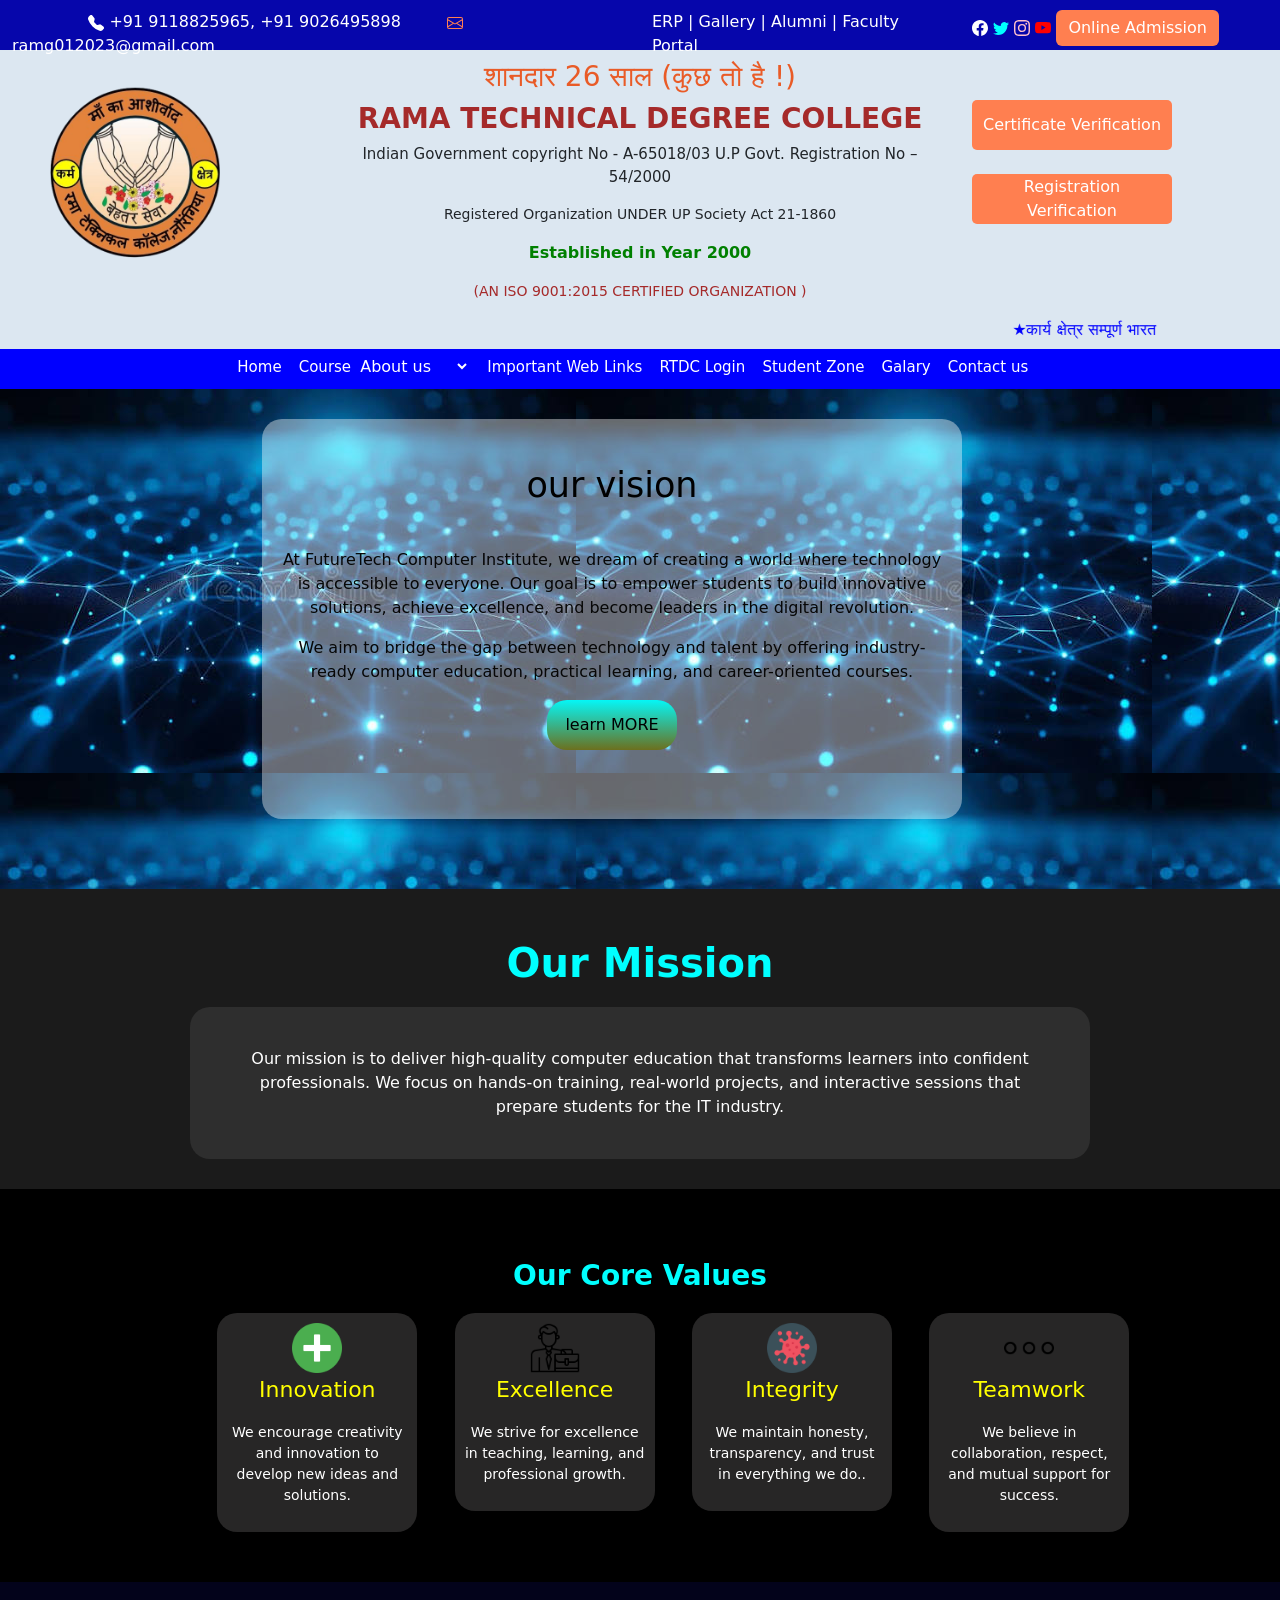
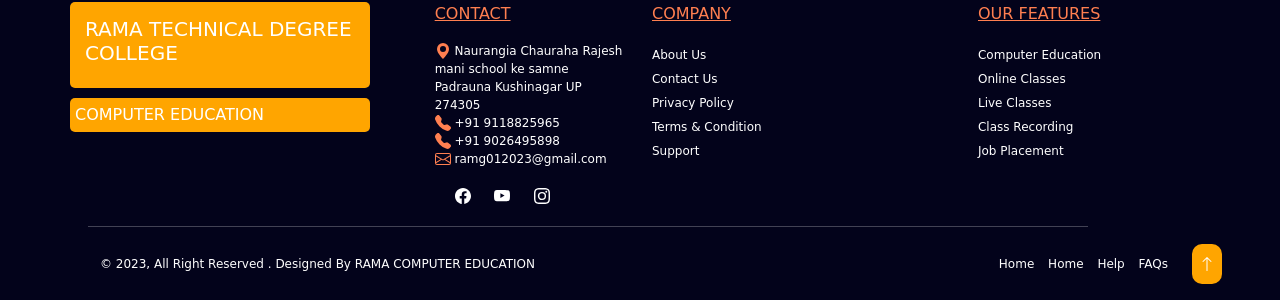
<file: about.html>
<!doctype html>
<html lang="en">
  <head>
    <!-- Required meta tags -->
    <meta charset="utf-8">
    <meta name="viewport" content="width=device-width, initial-scale=1">

    <!-- Bootstrap CSS -->
    <link href="https://cdn.jsdelivr.net/npm/bootstrap@5.0.2/dist/css/bootstrap.min.css" rel="stylesheet" integrity="sha384-EVSTQN3/azprG1Anm3QDgpJLIm9Nao0Yz1ztcQTwFspd3yD65VohhpuuCOmLASjC" crossorigin="anonymous">
    
    <title>Rama Computer</title>
    <link rel="stylesheet" href="style.css">
  </head>
  <body>
  

    <!-- Optional JavaScript; choose one of the two! -->

    <!-- Option 1: Bootstrap Bundle with Popper -->
    <script src="https://cdn.jsdelivr.net/npm/bootstrap@5.0.2/dist/js/bootstrap.bundle.min.js" integrity="sha384-MrcW6ZMFYlzcLA8Nl+NtUVF0sA7MsXsP1UyJoMp4YLEuNSfAP+JcXn/tWtIaxVXM" crossorigin="anonymous"></script>

    <!-- Option 2: Separate Popper and Bootstrap JS -->
    <!--
    <script src="https://cdn.jsdelivr.net/npm/@popperjs/core@2.9.2/dist/umd/popper.min.js" integrity="sha384-IQsoLXl5PILFhosVNubq5LC7Qb9DXgDA9i+tQ8Zj3iwWAwPtgFTxbJ8NT4GN1R8p" crossorigin="anonymous"></script>
    <script src="https://cdn.jsdelivr.net/npm/bootstrap@5.0.2/dist/js/bootstrap.min.js" integrity="sha384-cVKIPhGWiC2Al4u+LWgxfKTRIcfu0JTxR+EQDz/bgldoEyl4H0zUF0QKbrJ0EcQF" crossorigin="anonymous"></script>
    -->

<div class="container-fluid">
    <div class="row" id="firstrow">
<div class="col-6">
     &nbsp; &nbsp; &nbsp; &nbsp; &nbsp; &nbsp; &nbsp; &nbsp;<svg xmlns="http://www.w3.org/2000/svg" width="16" height="16" fill="currentColor" class="bi bi-telephone-fill" viewBox="0 0 16 16">
  <path fill-rule="evenodd" d="M1.885.511a1.745 1.745 0 0 1 2.61.163L6.29 2.98c.329.423.445.974.315 1.494l-.547 2.19a.68.68 0 0 0 .178.643l2.457 2.457a.68.68 0 0 0 .644.178l2.189-.547a1.75 1.75 0 0 1 1.494.315l2.306 1.794c.829.645.905 1.87.163 2.611l-1.034 1.034c-.74.74-1.846 1.065-2.877.702a18.6 18.6 0 0 1-7.01-4.42 18.6 18.6 0 0 1-4.42-7.009c-.362-1.03-.037-2.137.703-2.877z"/>
</svg> +91 9118825965, +91 9026495898  &nbsp; &nbsp; &nbsp; &nbsp;
 <svg xmlns="http://www.w3.org/2000/svg" style="color: coral;" width="16" height="16" fill="currentColor" class="bi bi-envelope" viewBox="0 0 16 16">
  <path d="M0 4a2 2 0 0 1 2-2h12a2 2 0 0 1 2 2v8a2 2 0 0 1-2 2H2a2 2 0 0 1-2-2zm2-1a1 1 0 0 0-1 1v.217l7 4.2 7-4.2V4a1 1 0 0 0-1-1zm13 2.383-4.708 2.825L15 11.105zm-.034 6.876-5.64-3.471L8 9.583l-1.326-.795-5.64 3.47A1 1 0 0 0 2 13h12a1 1 0 0 0 .966-.741M1 11.105l4.708-2.897L1 5.383z"/>
</svg> ramg012023@gmail.com
</div>
<div class="col-3" id="col4">
    <a href="" id="col4">ERP |</a>
    <a href="" id="col4"> Gallery  |</a>
    <a href="" id="col4">Alumni  |</a>
    <a href="" id="col4"> Faculty Portal</a>
</div>
<div class="col-3">
     <a href=""><svg xmlns="http://www.w3.org/2000/svg" style="color: white;" width="16" height="16" fill="currentColor" class="bi bi-facebook" viewBox="0 0 16 16">
  <path d="M16 8.049c0-4.446-3.582-8.05-8-8.05C3.58 0-.002 3.603-.002 8.05c0 4.017 2.926 7.347 6.75 7.951v-5.625h-2.03V8.05H6.75V6.275c0-2.017 1.195-3.131 3.022-3.131.876 0 1.791.157 1.791.157v1.98h-1.009c-.993 0-1.303.621-1.303 1.258v1.51h2.218l-.354 2.326H9.25V16c3.824-.604 6.75-3.934 6.75-7.951"/>
</svg></a> 
     <a href=""><svg xmlns="http://www.w3.org/2000/svg" style="color: aqua;" width="16" height="16" fill="currentColor" class="bi bi-twitter" viewBox="0 0 16 16">
  <path d="M5.026 15c6.038 0 9.341-5.003 9.341-9.334q.002-.211-.006-.422A6.7 6.7 0 0 0 16 3.542a6.7 6.7 0 0 1-1.889.518 3.3 3.3 0 0 0 1.447-1.817 6.5 6.5 0 0 1-2.087.793A3.286 3.286 0 0 0 7.875 6.03a9.32 9.32 0 0 1-6.767-3.429 3.29 3.29 0 0 0 1.018 4.382A3.3 3.3 0 0 1 .64 6.575v.045a3.29 3.29 0 0 0 2.632 3.218 3.2 3.2 0 0 1-.865.115 3 3 0 0 1-.614-.057 3.28 3.28 0 0 0 3.067 2.277A6.6 6.6 0 0 1 .78 13.58a6 6 0 0 1-.78-.045A9.34 9.34 0 0 0 5.026 15"/>
</svg></a> 
     <a href=""><svg xmlns="http://www.w3.org/2000/svg" style="color: pink;" width="16" height="16" fill="currentColor" class="bi bi-instagram" viewBox="0 0 16 16">
  <path d="M8 0C5.829 0 5.556.01 4.703.048 3.85.088 3.269.222 2.76.42a3.9 3.9 0 0 0-1.417.923A3.9 3.9 0 0 0 .42 2.76C.222 3.268.087 3.85.048 4.7.01 5.555 0 5.827 0 8.001c0 2.172.01 2.444.048 3.297.04.852.174 1.433.372 1.942.205.526.478.972.923 1.417.444.445.89.719 1.416.923.51.198 1.09.333 1.942.372C5.555 15.99 5.827 16 8 16s2.444-.01 3.298-.048c.851-.04 1.434-.174 1.943-.372a3.9 3.9 0 0 0 1.416-.923c.445-.445.718-.891.923-1.417.197-.509.332-1.09.372-1.942C15.99 10.445 16 10.173 16 8s-.01-2.445-.048-3.299c-.04-.851-.175-1.433-.372-1.941a3.9 3.9 0 0 0-.923-1.417A3.9 3.9 0 0 0 13.24.42c-.51-.198-1.092-.333-1.943-.372C10.443.01 10.172 0 7.998 0zm-.717 1.442h.718c2.136 0 2.389.007 3.232.046.78.035 1.204.166 1.486.275.373.145.64.319.92.599s.453.546.598.92c.11.281.24.705.275 1.485.039.843.047 1.096.047 3.231s-.008 2.389-.047 3.232c-.035.78-.166 1.203-.275 1.485a2.5 2.5 0 0 1-.599.919c-.28.28-.546.453-.92.598-.28.11-.704.24-1.485.276-.843.038-1.096.047-3.232.047s-2.39-.009-3.233-.047c-.78-.036-1.203-.166-1.485-.276a2.5 2.5 0 0 1-.92-.598 2.5 2.5 0 0 1-.6-.92c-.109-.281-.24-.705-.275-1.485-.038-.843-.046-1.096-.046-3.233s.008-2.388.046-3.231c.036-.78.166-1.204.276-1.486.145-.373.319-.64.599-.92s.546-.453.92-.598c.282-.11.705-.24 1.485-.276.738-.034 1.024-.044 2.515-.045zm4.988 1.328a.96.96 0 1 0 0 1.92.96.96 0 0 0 0-1.92m-4.27 1.122a4.109 4.109 0 1 0 0 8.217 4.109 4.109 0 0 0 0-8.217m0 1.441a2.667 2.667 0 1 1 0 5.334 2.667 2.667 0 0 1 0-5.334"/>
</svg></a> 
     <a href=""><svg xmlns="http://www.w3.org/2000/svg" style="color: red;" width="16" height="16" fill="currentColor" class="bi bi-youtube" viewBox="0 0 16 16">
  <path d="M8.051 1.999h.089c.822.003 4.987.033 6.11.335a2.01 2.01 0 0 1 1.415 1.42c.101.38.172.883.22 1.402l.01.104.022.26.008.104c.065.914.073 1.77.074 1.957v.075c-.001.194-.01 1.108-.082 2.06l-.008.105-.009.104c-.05.572-.124 1.14-.235 1.558a2.01 2.01 0 0 1-1.415 1.42c-1.16.312-5.569.334-6.18.335h-.142c-.309 0-1.587-.006-2.927-.052l-.17-.006-.087-.004-.171-.007-.171-.007c-1.11-.049-2.167-.128-2.654-.26a2.01 2.01 0 0 1-1.415-1.419c-.111-.417-.185-.986-.235-1.558L.09 9.82l-.008-.104A31 31 0 0 1 0 7.68v-.123c.002-.215.01-.958.064-1.778l.007-.103.003-.052.008-.104.022-.26.01-.104c.048-.519.119-1.023.22-1.402a2.01 2.01 0 0 1 1.415-1.42c.487-.13 1.544-.21 2.654-.26l.17-.007.172-.006.086-.003.171-.007A100 100 0 0 1 7.858 2zM6.4 5.209v4.818l4.157-2.408z"/>
</svg></a> 
<button class="btn">
    Online Admission
</button>
</div>
    </div>


<div class="row">
  <div class="col-3">
    <img src="img/RTDC_LOGO.png" alt="RTDC_LOGO" id="img">
  </div>
  <div class="col-6" align="center">
    <h3 style="color: rgb(233, 91, 39); margin-top: 10px;">शानदार 26 साल (कुछ तो है !)</h3>
    <h3 style="color: brown; font-weight: bold;">RAMA TECHNICAL DEGREE COLLEGE</h3>
    <p style="font-size: 15px;">
      Indian Government copyright No - A-65018/03 U.P Govt. Registration No – 54/2000
    </p>
    <p style="font-size: 14px;">
      Registered Organization UNDER UP Society Act 21-1860
    </p>
    <p style="color: green; font-weight: bold;">
      Established in Year 2000
    </p>
    <p style="font-size: 14px; color: brown;">
      (AN ISO 9001:2015 CERTIFIED ORGANIZATION )
    </p>

  </div>
  <div class="col-3" style="margin-top: 50px;">
    <a href="">
      <button id="bt">Certificate Verification</button>
    </a>
    <br>
    <br>
    <a href="">
      <button id="bt">Registration Verification</button>
    </a>
  </div>
</div>
<div class="row">
  <div class="col-1"></div>
  <div class="col-10" style="color: blue;">
    <marquee behavior="" direction="">
      ★कार्य क्षेत्र सम्पूर्ण भारत । ★ शाखाये खोलने हेतु ऑफिस से सम्पर्क करे । ★ शाखाओ के सभी छात्र अपना रजिस्ट्रेशन ऑनलाइन चेक करे ।
    </marquee>
  </div>
  <div class="col-1"></div>
</div>


<div class="row" id="four">
  <div class="col-2"></div>
  <div class="col-8" style="margin-top: 6px;">
<a href="" id="as">Home</a>
<a href="" id="as">Course</a>
<select name="" id="st">
  <option value=""><a href="" id="as">About us</a></option>
  <option value="">Our Vission</option>
  <option value="">Our Mission</option>
  <option value="">Team</option>
</select>
<a href="" id="as">Important Web Links</a>
<a href="" id="as">RTDC Login</a>
<a href="" id="as">Student Zone</a>
<a href="" id="as">Galary</a>
<a href="" id="as">Contact us</a>
  </div>
  <div class="col-2"></div>

</div>
<div class="row">
    <div class="col" style="background-image: url(img/img\ 8.jfif); height: 500px ; text-align: center;">
      <div class="vision">
        <p style="padding: 20px; font-size: 35px; color: rgb(0, 0, 0);">
          our vision
        </p>
        <p>
  At FutureTech Computer Institute, we dream of creating a world where technology is accessible to everyone. Our goal is to empower students to build innovative solutions, achieve excellence, and become leaders in the digital revolution.
</p>
<p>
  We aim to bridge the gap between technology and talent by offering industry-ready computer education, practical learning, and career-oriented courses.
</p>
<button class="learn">
  learn MORE
</button>
      </div>

    </div>
</div>

  



  </div>
  <div class="col-2"></div>
</div>
<div class="row" style="background-color: rgb(27, 27, 27);">
  <div class="col" align="center">
    <h1 style="font-weight: bold;color: aqua; margin-top: 50px; margin-bottom: 20px;">Our Mission</h1>
    <div class="mission">
      Our mission is to deliver high-quality computer education that transforms learners into confident professionals. We focus on hands-on training, real-world projects, and interactive sessions that prepare students for the IT industry.
    </div>

  </div>

</div>
<div class="row" style="background-color: black;">
  <div class="col" align="center">
    <h3 style="font-weight: bold; color: aqua; margin-top: 70px; margin-bottom: 20px;">Our Core Values</h3>

  </div>

</div>
<div class="row" style="background-color: black;">
  <div class="col-2"></div>
  <div class="col-2" align="center">
  <div class="in">
    <img src="img/plant.png" width="50px" alt="">
    <p style="color: yellow; font-size: 22px;">
      Innovation
    </p>
    <p>
      We encourage creativity and innovation to develop new ideas and solutions.
    </p>
  </div>
  </div>
    <div class="col-2" align="center"style="margin-left: 20px;">
  <div class="in">
    <img src="img/plan.png" width="50px" alt="">
    <p style="color: yellow; font-size: 22px;">
      Excellence
    </p>
    <p>
    We strive for excellence in teaching, learning, and professional growth.
    </p>
  </div>
  </div>
  <div class="col-2" align="center" style="margin-left: 20px;">
    <div class="in">
    <img src="img/lal.png" width="50px" alt="">
    <p style="color: yellow; font-size: 22px;">
Integrity
    </p>
    <p>
     We maintain honesty, transparency, and trust in everything we do..
    </p>
  </div>
  </div>
  
  <div class="col-2" align="center"style="margin-left: 20px;">
    <div class="in">
    <img src="img/mal.png" width="50px" alt="">
    <p style="color: yellow; font-size: 22px;">
      Teamwork

    </p>
    <p>
    We believe in collaboration, respect, and mutual support for success.
    </p>
  </div>
  </div>
  <div class="col-2"></div>
 

</div>


<!--Footer-->
<footer>
  <div class="row" style="background-color: rgb(3, 3, 27);">
    <div class="col-4">
      <div class="h3">
        <h3 style="font-size: 20px;">RAMA TECHNICAL DEGREE COLLEGE</h3>
      </div>
      <div class="ed" style="margin-top: -10px;">
        COMPUTER EDUCATION
      </div>
    </div>
    <div class="col-2">
      <p style="color: coral; margin-top: 20px; text-decoration: underline;">
        CONTACT
      </p>
      <p style="font-size: 12px; color: white;">
        <svg xmlns="http://www.w3.org/2000/svg" style="color: coral;" width="16" height="16" fill="currentColor" class="bi bi-geo-alt-fill" viewBox="0 0 16 16">
  <path d="M8 16s6-5.686 6-10A6 6 0 0 0 2 6c0 4.314 6 10 6 10m0-7a3 3 0 1 1 0-6 3 3 0 0 1 0 6"/>
</svg>
        Naurangia Chauraha Rajesh mani school ke samne
      
     <br>
        Padrauna Kushinagar UP 274305
        <br>
        <svg xmlns="http://www.w3.org/2000/svg" width="16" style="color: coral;" height="16" fill="currentColor" class="bi bi-telephone-fill" viewBox="0 0 16 16">
  <path fill-rule="evenodd" d="M1.885.511a1.745 1.745 0 0 1 2.61.163L6.29 2.98c.329.423.445.974.315 1.494l-.547 2.19a.68.68 0 0 0 .178.643l2.457 2.457a.68.68 0 0 0 .644.178l2.189-.547a1.75 1.75 0 0 1 1.494.315l2.306 1.794c.829.645.905 1.87.163 2.611l-1.034 1.034c-.74.74-1.846 1.065-2.877.702a18.6 18.6 0 0 1-7.01-4.42 18.6 18.6 0 0 1-4.42-7.009c-.362-1.03-.037-2.137.703-2.877z"/>
</svg>
        +91 9118825965
        <br>
        <svg xmlns="http://www.w3.org/2000/svg" width="16" style="color: coral;"  height="16" fill="currentColor" class="bi bi-telephone-fill" viewBox="0 0 16 16">
  <path fill-rule="evenodd" d="M1.885.511a1.745 1.745 0 0 1 2.61.163L6.29 2.98c.329.423.445.974.315 1.494l-.547 2.19a.68.68 0 0 0 .178.643l2.457 2.457a.68.68 0 0 0 .644.178l2.189-.547a1.75 1.75 0 0 1 1.494.315l2.306 1.794c.829.645.905 1.87.163 2.611l-1.034 1.034c-.74.74-1.846 1.065-2.877.702a18.6 18.6 0 0 1-7.01-4.42 18.6 18.6 0 0 1-4.42-7.009c-.362-1.03-.037-2.137.703-2.877z"/>
</svg>
        +91 9026495898
        <br>
        <svg xmlns="http://www.w3.org/2000/svg" width="16" style="color: coral;" height="16" fill="currentColor" class="bi bi-envelope" viewBox="0 0 16 16">
  <path d="M0 4a2 2 0 0 1 2-2h12a2 2 0 0 1 2 2v8a2 2 0 0 1-2 2H2a2 2 0 0 1-2-2zm2-1a1 1 0 0 0-1 1v.217l7 4.2 7-4.2V4a1 1 0 0 0-1-1zm13 2.383-4.708 2.825L15 11.105zm-.034 6.876-5.64-3.471L8 9.583l-1.326-.795-5.64 3.47A1 1 0 0 0 2 13h12a1 1 0 0 0 .966-.741M1 11.105l4.708-2.897L1 5.383z"/>
</svg>
        ramg012023@gmail.com
     <br>
      <a href=""><svg xmlns="http://www.w3.org/2000/svg" width="16" height="16" fill="currentColor" id="ic" class="bi bi-facebook" viewBox="0 0 16 16">
  <path d="M16 8.049c0-4.446-3.582-8.05-8-8.05C3.58 0-.002 3.603-.002 8.05c0 4.017 2.926 7.347 6.75 7.951v-5.625h-2.03V8.05H6.75V6.275c0-2.017 1.195-3.131 3.022-3.131.876 0 1.791.157 1.791.157v1.98h-1.009c-.993 0-1.303.621-1.303 1.258v1.51h2.218l-.354 2.326H9.25V16c3.824-.604 6.75-3.934 6.75-7.951"/>
</svg></a>
      <a href=""><svg xmlns="http://www.w3.org/2000/svg" width="16" id="ic" height="16" fill="currentColor" class="bi bi-youtube" viewBox="0 0 16 16">
  <path d="M8.051 1.999h.089c.822.003 4.987.033 6.11.335a2.01 2.01 0 0 1 1.415 1.42c.101.38.172.883.22 1.402l.01.104.022.26.008.104c.065.914.073 1.77.074 1.957v.075c-.001.194-.01 1.108-.082 2.06l-.008.105-.009.104c-.05.572-.124 1.14-.235 1.558a2.01 2.01 0 0 1-1.415 1.42c-1.16.312-5.569.334-6.18.335h-.142c-.309 0-1.587-.006-2.927-.052l-.17-.006-.087-.004-.171-.007-.171-.007c-1.11-.049-2.167-.128-2.654-.26a2.01 2.01 0 0 1-1.415-1.419c-.111-.417-.185-.986-.235-1.558L.09 9.82l-.008-.104A31 31 0 0 1 0 7.68v-.123c.002-.215.01-.958.064-1.778l.007-.103.003-.052.008-.104.022-.26.01-.104c.048-.519.119-1.023.22-1.402a2.01 2.01 0 0 1 1.415-1.42c.487-.13 1.544-.21 2.654-.26l.17-.007.172-.006.086-.003.171-.007A100 100 0 0 1 7.858 2zM6.4 5.209v4.818l4.157-2.408z"/>
</svg></a>
      <a href=""><svg xmlns="http://www.w3.org/2000/svg" id="ic" width="16" height="16" fill="currentColor" class="bi bi-instagram" viewBox="0 0 16 16">
  <path d="M8 0C5.829 0 5.556.01 4.703.048 3.85.088 3.269.222 2.76.42a3.9 3.9 0 0 0-1.417.923A3.9 3.9 0 0 0 .42 2.76C.222 3.268.087 3.85.048 4.7.01 5.555 0 5.827 0 8.001c0 2.172.01 2.444.048 3.297.04.852.174 1.433.372 1.942.205.526.478.972.923 1.417.444.445.89.719 1.416.923.51.198 1.09.333 1.942.372C5.555 15.99 5.827 16 8 16s2.444-.01 3.298-.048c.851-.04 1.434-.174 1.943-.372a3.9 3.9 0 0 0 1.416-.923c.445-.445.718-.891.923-1.417.197-.509.332-1.09.372-1.942C15.99 10.445 16 10.173 16 8s-.01-2.445-.048-3.299c-.04-.851-.175-1.433-.372-1.941a3.9 3.9 0 0 0-.923-1.417A3.9 3.9 0 0 0 13.24.42c-.51-.198-1.092-.333-1.943-.372C10.443.01 10.172 0 7.998 0zm-.717 1.442h.718c2.136 0 2.389.007 3.232.046.78.035 1.204.166 1.486.275.373.145.64.319.92.599s.453.546.598.92c.11.281.24.705.275 1.485.039.843.047 1.096.047 3.231s-.008 2.389-.047 3.232c-.035.78-.166 1.203-.275 1.485a2.5 2.5 0 0 1-.599.919c-.28.28-.546.453-.92.598-.28.11-.704.24-1.485.276-.843.038-1.096.047-3.232.047s-2.39-.009-3.233-.047c-.78-.036-1.203-.166-1.485-.276a2.5 2.5 0 0 1-.92-.598 2.5 2.5 0 0 1-.6-.92c-.109-.281-.24-.705-.275-1.485-.038-.843-.046-1.096-.046-3.233s.008-2.388.046-3.231c.036-.78.166-1.204.276-1.486.145-.373.319-.64.599-.92s.546-.453.92-.598c.282-.11.705-.24 1.485-.276.738-.034 1.024-.044 2.515-.045zm4.988 1.328a.96.96 0 1 0 0 1.92.96.96 0 0 0 0-1.92m-4.27 1.122a4.109 4.109 0 1 0 0 8.217 4.109 4.109 0 0 0 0-8.217m0 1.441a2.667 2.667 0 1 1 0 5.334 2.667 2.667 0 0 1 0-5.334"/>
</svg></a>
       </p>
    </div>
    <div class="col-3" style="margin-top: 20px;">
      <p style="color: coral; text-decoration: underline;">
        COMPANY
      </p>
      <p >
        <a href="" class="com">About Us</a> <br>
        <a href="" class="com">Contact Us</a> <br>
        <a href="" class="com">Privacy Policy</a> <br>
        <a href="" class="com">Terms & Condition</a> <br>
        <a href="" class="com">Support</a>
      </p>
    </div>
    <div class="col-3" style="margin-top: 20px;">
      <p style="color: coral; text-decoration: underline;">
        OUR FEATURES
      </p>
      <p >
        <a href="" class="com">Computer Education</a> <br>
        <a href="" class="com">Online Classes</a> <br>
        <a href="" class="com">Live Classes</a> <br>
        <a href="" class="com">Class Recording</a> <br>
        <a href="" class="com">Job Placement</a>
      </p>
      <br>
      <br>
     
      
    </div>
    
      
   
     <hr style="color: white; height: 2px; width: 1000px; margin-left: 100px;">
    <p style="color: white; font-size:12px; margin-left: 100px;" >
        © 2023, All Right Reserved . Designed By RAMA COMPUTER EDUCATION

        <span style="margin-left: 450px;">
          <a href="" class="ck">Home</a>
          <a href=""class="ck">Home</a>
          <a href=""class="ck">Help </a>
          <a href=""class="ck">FAQs</a>
          <a href="">
          <button class="arrow">
         <svg xmlns="http://www.w3.org/2000/svg" width="16" height="16" fill="currentColor" class="bi bi-arrow-up" viewBox="0 0 16 16">
  <path fill-rule="evenodd" d="M8 15a.5.5 0 0 0 .5-.5V2.707l3.146 3.147a.5.5 0 0 0 .708-.708l-4-4a.5.5 0 0 0-.708 0l-4 4a.5.5 0 1 0 .708.708L7.5 2.707V14.5a.5.5 0 0 0 .5.5"/>
</svg>
          </button>
          </a>
        </span>

      </p>
  </div>
</footer>



</div>




  </body>
</html>
</file>
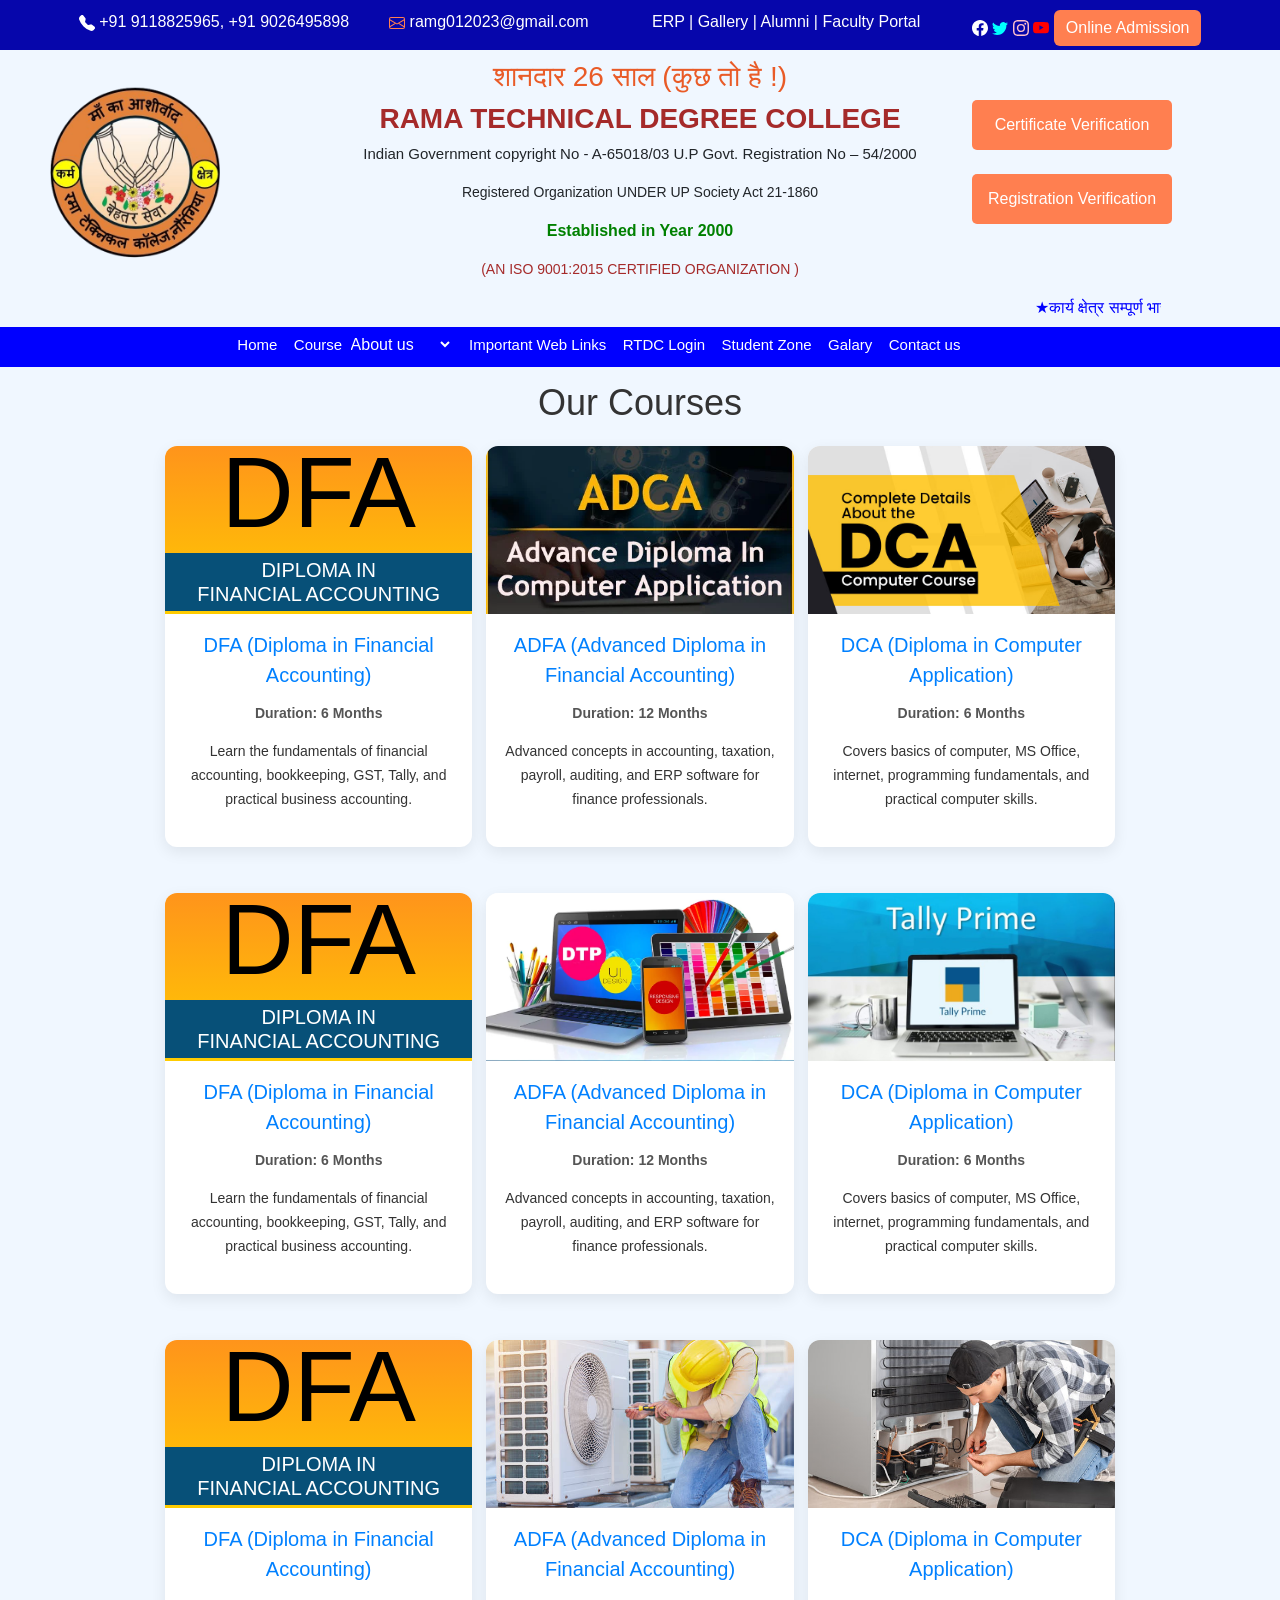
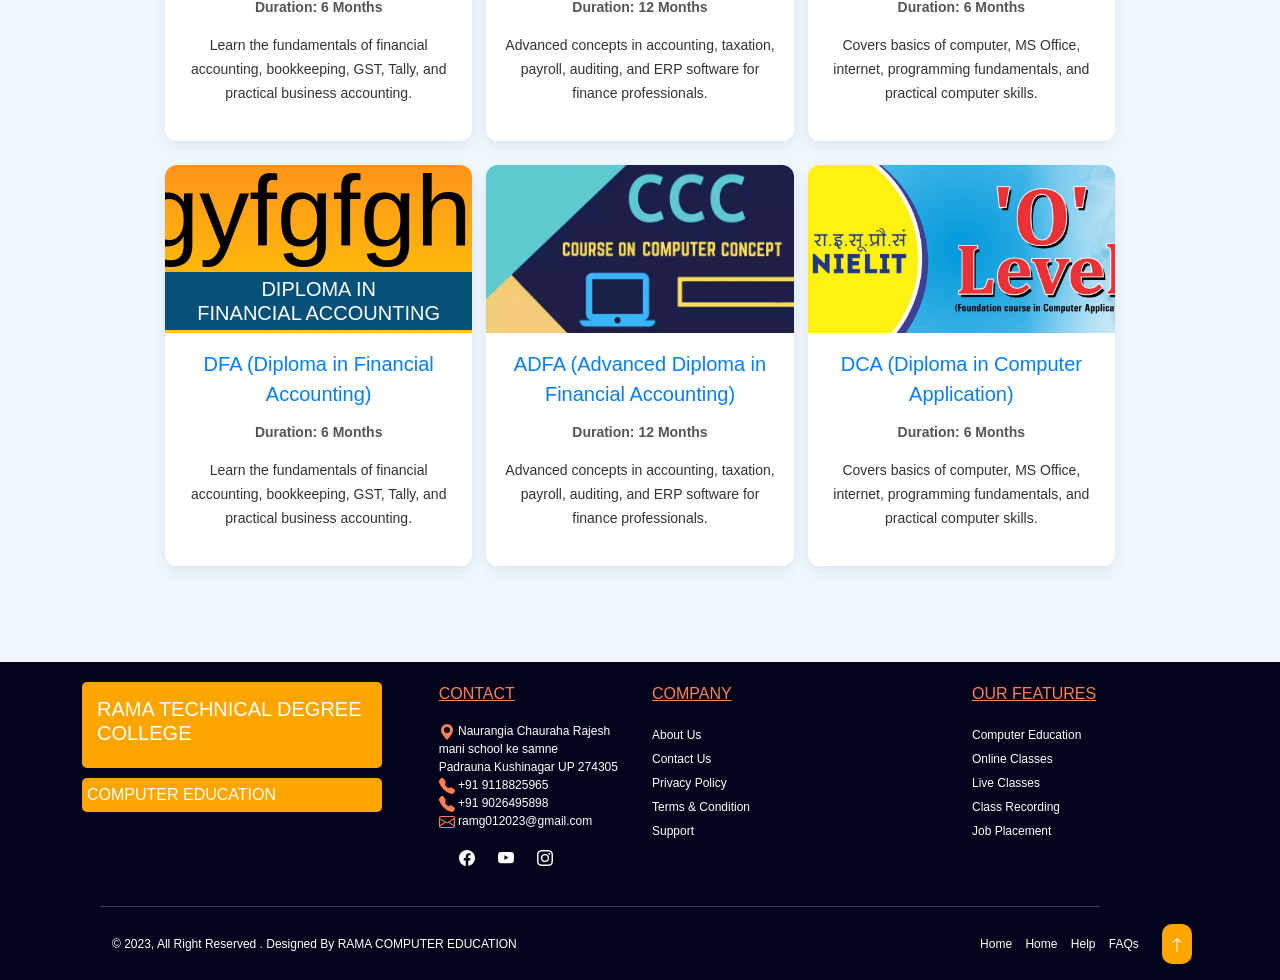
<file: course.html>
<!doctype html>
<html lang="en">
  <head>
    <!-- Required meta tags -->
    <meta charset="utf-8">
    <meta name="viewport" content="width=device-width, initial-scale=1">

    <!-- Bootstrap CSS -->
    <link href="https://cdn.jsdelivr.net/npm/bootstrap@5.0.2/dist/css/bootstrap.min.css" rel="stylesheet" integrity="sha384-EVSTQN3/azprG1Anm3QDgpJLIm9Nao0Yz1ztcQTwFspd3yD65VohhpuuCOmLASjC" crossorigin="anonymous">
    
    <title>Rama Computer</title>
    <link rel="stylesheet" href="style.css">
  </head>
  <body>
  

    <!-- Optional JavaScript; choose one of the two! -->

    <!-- Option 1: Bootstrap Bundle with Popper -->
    <script src="https://cdn.jsdelivr.net/npm/bootstrap@5.0.2/dist/js/bootstrap.bundle.min.js" integrity="sha384-MrcW6ZMFYlzcLA8Nl+NtUVF0sA7MsXsP1UyJoMp4YLEuNSfAP+JcXn/tWtIaxVXM" crossorigin="anonymous"></script>

    <!-- Option 2: Separate Popper and Bootstrap JS -->
    <!--
    <script src="https://cdn.jsdelivr.net/npm/@popperjs/core@2.9.2/dist/umd/popper.min.js" integrity="sha384-IQsoLXl5PILFhosVNubq5LC7Qb9DXgDA9i+tQ8Zj3iwWAwPtgFTxbJ8NT4GN1R8p" crossorigin="anonymous"></script>
    <script src="https://cdn.jsdelivr.net/npm/bootstrap@5.0.2/dist/js/bootstrap.min.js" integrity="sha384-cVKIPhGWiC2Al4u+LWgxfKTRIcfu0JTxR+EQDz/bgldoEyl4H0zUF0QKbrJ0EcQF" crossorigin="anonymous"></script>
    -->

<div class="container-fluid">
    <div class="row" id="firstrow">
<div class="col-6">
     &nbsp; &nbsp; &nbsp; &nbsp; &nbsp; &nbsp; &nbsp; &nbsp;<svg xmlns="http://www.w3.org/2000/svg" width="16" height="16" fill="currentColor" class="bi bi-telephone-fill" viewBox="0 0 16 16">
  <path fill-rule="evenodd" d="M1.885.511a1.745 1.745 0 0 1 2.61.163L6.29 2.98c.329.423.445.974.315 1.494l-.547 2.19a.68.68 0 0 0 .178.643l2.457 2.457a.68.68 0 0 0 .644.178l2.189-.547a1.75 1.75 0 0 1 1.494.315l2.306 1.794c.829.645.905 1.87.163 2.611l-1.034 1.034c-.74.74-1.846 1.065-2.877.702a18.6 18.6 0 0 1-7.01-4.42 18.6 18.6 0 0 1-4.42-7.009c-.362-1.03-.037-2.137.703-2.877z"/>
</svg> +91 9118825965, +91 9026495898  &nbsp; &nbsp; &nbsp; &nbsp;
 <svg xmlns="http://www.w3.org/2000/svg" style="color: coral;" width="16" height="16" fill="currentColor" class="bi bi-envelope" viewBox="0 0 16 16">
  <path d="M0 4a2 2 0 0 1 2-2h12a2 2 0 0 1 2 2v8a2 2 0 0 1-2 2H2a2 2 0 0 1-2-2zm2-1a1 1 0 0 0-1 1v.217l7 4.2 7-4.2V4a1 1 0 0 0-1-1zm13 2.383-4.708 2.825L15 11.105zm-.034 6.876-5.64-3.471L8 9.583l-1.326-.795-5.64 3.47A1 1 0 0 0 2 13h12a1 1 0 0 0 .966-.741M1 11.105l4.708-2.897L1 5.383z"/>
</svg> ramg012023@gmail.com
</div>
<div class="col-3" id="col4">
    <a href="" id="col4">ERP |</a>
    <a href="" id="col4"> Gallery  |</a>
    <a href="" id="col4">Alumni  |</a>
    <a href="" id="col4"> Faculty Portal</a>
</div>
<div class="col-3">
     <a href=""><svg xmlns="http://www.w3.org/2000/svg" style="color: white;" width="16" height="16" fill="currentColor" class="bi bi-facebook" viewBox="0 0 16 16">
  <path d="M16 8.049c0-4.446-3.582-8.05-8-8.05C3.58 0-.002 3.603-.002 8.05c0 4.017 2.926 7.347 6.75 7.951v-5.625h-2.03V8.05H6.75V6.275c0-2.017 1.195-3.131 3.022-3.131.876 0 1.791.157 1.791.157v1.98h-1.009c-.993 0-1.303.621-1.303 1.258v1.51h2.218l-.354 2.326H9.25V16c3.824-.604 6.75-3.934 6.75-7.951"/>
</svg></a> 
     <a href=""><svg xmlns="http://www.w3.org/2000/svg" style="color: aqua;" width="16" height="16" fill="currentColor" class="bi bi-twitter" viewBox="0 0 16 16">
  <path d="M5.026 15c6.038 0 9.341-5.003 9.341-9.334q.002-.211-.006-.422A6.7 6.7 0 0 0 16 3.542a6.7 6.7 0 0 1-1.889.518 3.3 3.3 0 0 0 1.447-1.817 6.5 6.5 0 0 1-2.087.793A3.286 3.286 0 0 0 7.875 6.03a9.32 9.32 0 0 1-6.767-3.429 3.29 3.29 0 0 0 1.018 4.382A3.3 3.3 0 0 1 .64 6.575v.045a3.29 3.29 0 0 0 2.632 3.218 3.2 3.2 0 0 1-.865.115 3 3 0 0 1-.614-.057 3.28 3.28 0 0 0 3.067 2.277A6.6 6.6 0 0 1 .78 13.58a6 6 0 0 1-.78-.045A9.34 9.34 0 0 0 5.026 15"/>
</svg></a> 
     <a href=""><svg xmlns="http://www.w3.org/2000/svg" style="color: pink;" width="16" height="16" fill="currentColor" class="bi bi-instagram" viewBox="0 0 16 16">
  <path d="M8 0C5.829 0 5.556.01 4.703.048 3.85.088 3.269.222 2.76.42a3.9 3.9 0 0 0-1.417.923A3.9 3.9 0 0 0 .42 2.76C.222 3.268.087 3.85.048 4.7.01 5.555 0 5.827 0 8.001c0 2.172.01 2.444.048 3.297.04.852.174 1.433.372 1.942.205.526.478.972.923 1.417.444.445.89.719 1.416.923.51.198 1.09.333 1.942.372C5.555 15.99 5.827 16 8 16s2.444-.01 3.298-.048c.851-.04 1.434-.174 1.943-.372a3.9 3.9 0 0 0 1.416-.923c.445-.445.718-.891.923-1.417.197-.509.332-1.09.372-1.942C15.99 10.445 16 10.173 16 8s-.01-2.445-.048-3.299c-.04-.851-.175-1.433-.372-1.941a3.9 3.9 0 0 0-.923-1.417A3.9 3.9 0 0 0 13.24.42c-.51-.198-1.092-.333-1.943-.372C10.443.01 10.172 0 7.998 0zm-.717 1.442h.718c2.136 0 2.389.007 3.232.046.78.035 1.204.166 1.486.275.373.145.64.319.92.599s.453.546.598.92c.11.281.24.705.275 1.485.039.843.047 1.096.047 3.231s-.008 2.389-.047 3.232c-.035.78-.166 1.203-.275 1.485a2.5 2.5 0 0 1-.599.919c-.28.28-.546.453-.92.598-.28.11-.704.24-1.485.276-.843.038-1.096.047-3.232.047s-2.39-.009-3.233-.047c-.78-.036-1.203-.166-1.485-.276a2.5 2.5 0 0 1-.92-.598 2.5 2.5 0 0 1-.6-.92c-.109-.281-.24-.705-.275-1.485-.038-.843-.046-1.096-.046-3.233s.008-2.388.046-3.231c.036-.78.166-1.204.276-1.486.145-.373.319-.64.599-.92s.546-.453.92-.598c.282-.11.705-.24 1.485-.276.738-.034 1.024-.044 2.515-.045zm4.988 1.328a.96.96 0 1 0 0 1.92.96.96 0 0 0 0-1.92m-4.27 1.122a4.109 4.109 0 1 0 0 8.217 4.109 4.109 0 0 0 0-8.217m0 1.441a2.667 2.667 0 1 1 0 5.334 2.667 2.667 0 0 1 0-5.334"/>
</svg></a> 
     <a href=""><svg xmlns="http://www.w3.org/2000/svg" style="color: red;" width="16" height="16" fill="currentColor" class="bi bi-youtube" viewBox="0 0 16 16">
  <path d="M8.051 1.999h.089c.822.003 4.987.033 6.11.335a2.01 2.01 0 0 1 1.415 1.42c.101.38.172.883.22 1.402l.01.104.022.26.008.104c.065.914.073 1.77.074 1.957v.075c-.001.194-.01 1.108-.082 2.06l-.008.105-.009.104c-.05.572-.124 1.14-.235 1.558a2.01 2.01 0 0 1-1.415 1.42c-1.16.312-5.569.334-6.18.335h-.142c-.309 0-1.587-.006-2.927-.052l-.17-.006-.087-.004-.171-.007-.171-.007c-1.11-.049-2.167-.128-2.654-.26a2.01 2.01 0 0 1-1.415-1.419c-.111-.417-.185-.986-.235-1.558L.09 9.82l-.008-.104A31 31 0 0 1 0 7.68v-.123c.002-.215.01-.958.064-1.778l.007-.103.003-.052.008-.104.022-.26.01-.104c.048-.519.119-1.023.22-1.402a2.01 2.01 0 0 1 1.415-1.42c.487-.13 1.544-.21 2.654-.26l.17-.007.172-.006.086-.003.171-.007A100 100 0 0 1 7.858 2zM6.4 5.209v4.818l4.157-2.408z"/>
</svg></a> 
<button class="btn">
    Online Admission
</button>
</div>
    </div>


<div class="row">
  <div class="col-3">
    <img src="img/RTDC_LOGO.png" alt="RTDC_LOGO" id="img">
  </div>
  <div class="col-6" align="center">
    <h3 style="color: rgb(233, 91, 39); margin-top: 10px;">शानदार 26 साल (कुछ तो है !)</h3>
    <h3 style="color: brown; font-weight: bold;">RAMA TECHNICAL DEGREE COLLEGE</h3>
    <p style="font-size: 15px;">
      Indian Government copyright No - A-65018/03 U.P Govt. Registration No – 54/2000
    </p>
    <p style="font-size: 14px;">
      Registered Organization UNDER UP Society Act 21-1860
    </p>
    <p style="color: green; font-weight: bold;">
      Established in Year 2000
    </p>
    <p style="font-size: 14px; color: brown;">
      (AN ISO 9001:2015 CERTIFIED ORGANIZATION )
    </p>

  </div>
  <div class="col-3" style="margin-top: 50px;">
    <a href="">
      <button id="bt">Certificate Verification</button>
    </a>
    <br>
    <br>
    <a href="">
      <button id="bt">Registration Verification</button>
    </a>
  </div>
</div>
<div class="row">
  <div class="col-1"></div>
  <div class="col-10" style="color: blue;">
    <marquee behavior="" direction="">
      ★कार्य क्षेत्र सम्पूर्ण भारत । ★ शाखाये खोलने हेतु ऑफिस से सम्पर्क करे । ★ शाखाओ के सभी छात्र अपना रजिस्ट्रेशन ऑनलाइन चेक करे ।
    </marquee>
  </div>
  <div class="col-1"></div>
</div>


<div class="row" id="four">
  <div class="col-2"></div>
  <div class="col-8" style="margin-top: 6px;">
<a href="" id="as">Home</a>
<a href="" id="as">Course</a>
<select name="" id="st">
  <option value=""><a href="" id="as">About us</a></option>
  <option value="">Our Vission</option>
  <option value="">Our Mission</option>
  <option value="">Team</option>
</select>
<a href="" id="as">Important Web Links</a>
<a href="" id="as">RTDC Login</a>
<a href="" id="as">Student Zone</a>
<a href="" id="as">Galary</a>
<a href="" id="as">Contact us</a>
  </div>

<!DOCTYPE html>
<html lang="en">
<head>
<meta charset="UTF-8">
<meta name="viewport" content="width=device-width, initial-scale=1.0">

<title>Our Courses</title>

<style>
* {
    margin: 0;
    padding: 0;
    box-sizing: border-box;
}

body {
    font-family: Arial, sans-serif;
    background-color: #f0f7ff;
}

/* Main Section */

.course-section {
    width: 100%;
    padding: 24px 20px;
}

/* Heading */

.course-section h1 {
    text-align: center;
    font-size: 36px;
    font-weight: normal;
    color: #333;
    margin-bottom: 22px;
}

/* Course Container */

.course-container {
    max-width: 950px;
    margin: auto;
    display: grid;
    grid-template-columns: repeat(3, 1fr);
    gap: 14px;
    align-items: start;
}

/* Course Card */

.course-card {
    background: white;
    border-radius: 12px;
    overflow: hidden;
    box-shadow: 0px 5px 15px rgba(0,0,0,0.08);
    text-align: center;
    transition: 0.3s;
}

.course-card:hover {
    transform: translateY(-5px);
    box-shadow: 0px 8px 20px rgba(0,0,0,0.15);
}

/* Image */

.course-card img {
    width: 100%;
    height: 168px;
    object-fit: cover;
    display: block;
}

/* Image Banner 1 - DFA */

.dfa-banner {
    height: 168px;
    background: linear-gradient(to bottom, #ff941b, #ffcc00);
    display: flex;
    flex-direction: column;
    justify-content: center;
    align-items: center;
}

.dfa-banner h2 {
    font-size: 100px;
    color: black;
    line-height: 105px;
}

.dfa-banner h3 {
    background: #075078;
    color: white;
    width: 100%;
    font-size: 20px;
    padding: 5px;
}

/* Course Details */

.course-content {
    padding: 16px 15px 20px;
}

.course-content h2 {
    color: #0080ff;
    font-size: 20px;
    font-weight: normal;
    line-height: 30px;
    margin-bottom: 13px;
}

.duration {
    font-size: 14px;
    font-weight: bold;
    color: #555;
    margin-bottom: 15px;
}

.course-content p {
    font-size: 14px;
    color: #333;
    line-height: 24px;
}

/* Responsive */

@media(max-width: 768px) {
    .course-container {
        grid-template-columns: repeat(2, 1fr);
    }
}

@media(max-width: 500px) {
    .course-container {
        grid-template-columns: 1fr;
    }

    .course-section h1 {
        font-size: 30px;
    }
}
</style>
</head>

<body>

<section class="course-section">

    <h1>Our Courses</h1>

    <div class="course-container">

        <!-- DFA Course -->

        <div class="course-card">

            <div class="dfa-banner">
                <h2>DFA</h2>
                <h3>
                    DIPLOMA IN<br>
                    FINANCIAL ACCOUNTING
                </h3>
            </div>

            <div class="course-content">

                <h2>
                    DFA (Diploma in Financial Accounting)
                </h2>

                <div class="duration">
                    Duration: 6 Months
                </div>

                <p>
                    Learn the fundamentals of financial
                    accounting, bookkeeping, GST, Tally,
                    and practical business accounting.
                </p>

            </div>
        </div>


        <!-- ADFA Course -->

        <div class="course-card">

            <img src="ADCA.webp" alt="ADFA Computer Course">

            <div class="course-content">

                <h2>
                    ADFA (Advanced Diploma in
                    Financial Accounting)
                </h2>

                <div class="duration">
                    Duration: 12 Months
                </div>

                <p>
                    Advanced concepts in accounting,
                    taxation, payroll, auditing, and ERP
                    software for finance professionals.
                </p>

            </div>
        </div>


        <!-- DCA Course -->

        <div class="course-card">

            <img src="DCA.jpg" alt="DCA Computer Course">

            <div class="course-content">

                <h2>
                    DCA (Diploma in Computer
                    Application)
                </h2>

                <div class="duration">
                    Duration: 6 Months
                </div>

                <p>
                    Covers basics of computer, MS Office,
                    internet, programming fundamentals,
                    and practical computer skills.
                </p>

            </div>
        </div>

    </div>

<!DOCTYPE html>
<html lang="en">
<head>
<meta charset="UTF-8">
<meta name="viewport" content="width=device-width, initial-scale=1.0">

<title>Our Courses</title>

<style>
* {
    margin: 0;
    padding: 0;
    box-sizing: border-box;
}

body {
    font-family: Arial, sans-serif;
    background-color: #f0f7ff;
}

/* Main Section */

.course-section {
    width: 100%;
    padding: 24px 20px;
}

/* Heading */

.course-section h1 {
    text-align: center;
    font-size: 36px;
    font-weight: normal;
    color: #333;
    margin-bottom: 22px;
}

/* Course Container */

.course-container {
    max-width: 950px;
    margin: auto;
    display: grid;
    grid-template-columns: repeat(3, 1fr);
    gap: 14px;
    align-items: start;
}

/* Course Card */

.course-card {
    background: white;
    border-radius: 12px;
    overflow: hidden;
    box-shadow: 0px 5px 15px rgba(0,0,0,0.08);
    text-align: center;
    transition: 0.3s;
}

.course-card:hover {
    transform: translateY(-5px);
    box-shadow: 0px 8px 20px rgba(0,0,0,0.15);
}

/* Image */

.course-card img {
    width: 100%;
    height: 168px;
    object-fit: cover;
    display: block;
}

/* Image Banner 1 - DFA */

.dfa-banner {
    height: 168px;
    background: linear-gradient(to bottom, #ff941b, #ffcc00);
    display: flex;
    flex-direction: column;
    justify-content: center;
    align-items: center;
}

.dfa-banner h2 {
    font-size: 100px;
    color: black;
    line-height: 105px;
}

.dfa-banner h3 {
    background: #075078;
    color: white;
    width: 100%;
    font-size: 20px;
    padding: 5px;
}

/* Course Details */

.course-content {
    padding: 16px 15px 20px;
}

.course-content h2 {
    color: #0080ff;
    font-size: 20px;
    font-weight: normal;
    line-height: 30px;
    margin-bottom: 13px;
}

.duration {
    font-size: 14px;
    font-weight: bold;
    color: #555;
    margin-bottom: 15px;
}

.course-content p {
    font-size: 14px;
    color: #333;
    line-height: 24px;
}

/* Responsive */

@media(max-width: 768px) {
    .course-container {
        grid-template-columns: repeat(2, 1fr);
    }
}

@media(max-width: 500px) {
    .course-container {
        grid-template-columns: 1fr;
    }

    .course-section h1 {
        font-size: 30px;
    }
}
</style>
</head>

<body>

<section class="course-section">

    <h1></h1>

    <div class="course-container">

        <!-- DFA Course -->

        <div class="course-card">

            <div class="dfa-banner">
                <h2>DFA</h2>
                <h3>
                    DIPLOMA IN<br>
                    FINANCIAL ACCOUNTING
                </h3>
            </div>

            <div class="course-content">

                <h2>
                    DFA (Diploma in Financial Accounting)
                </h2>

                <div class="duration">
                    Duration: 6 Months
                </div>

                <p>
                    Learn the fundamentals of financial
                    accounting, bookkeeping, GST, Tally,
                    and practical business accounting.
                </p>

            </div>
        </div>


        <!-- ADFA Course -->

        <div class="course-card">

            <img src="img/dtp.webp" alt="ADFA Computer Course">

            <div class="course-content">

                <h2>
                    ADFA (Advanced Diploma in
                    Financial Accounting)
                </h2>

                <div class="duration">
                    Duration: 12 Months
                </div>

                <p>
                    Advanced concepts in accounting,
                    taxation, payroll, auditing, and ERP
                    software for finance professionals.
                </p>

            </div>
        </div>


        <!-- DCA Course -->

        <div class="course-card">

            <img src="Rama Technical (1) (1).jpg" alt="DCA Computer Course">

            <div class="course-content">

                <h2>
                    DCA (Diploma in Computer
                    Application)
                </h2>

                <div class="duration">
                    Duration: 6 Months
                </div>

                <p>
                    Covers basics of computer, MS Office,
                    internet, programming fundamentals,
                    and practical computer skills.
                </p>

            </div>
        </div>

    </div>

<!DOCTYPE html>
<html lang="en">
<head>
<meta charset="UTF-8">
<meta name="viewport" content="width=device-width, initial-scale=1.0">

<title>Our Courses</title>

<style>
* {
    margin: 0;
    padding: 0;
    box-sizing: border-box;
}

body {
    font-family: Arial, sans-serif;
    background-color: #f0f7ff;
}

/* Main Section */

.course-section {
    width: 100%;
    padding: 24px 20px;
}

/* Heading */

.course-section h1 {
    text-align: center;
    font-size: 36px;
    font-weight: normal;
    color: #333;
    margin-bottom: 22px;
}

/* Course Container */

.course-container {
    max-width: 950px;
    margin: auto;
    display: grid;
    grid-template-columns: repeat(3, 1fr);
    gap: 14px;
    align-items: start;
}

/* Course Card */

.course-card {
    background: white;
    border-radius: 12px;
    overflow: hidden;
    box-shadow: 0px 5px 15px rgba(0,0,0,0.08);
    text-align: center;
    transition: 0.3s;
}

.course-card:hover {
    transform: translateY(-5px);
    box-shadow: 0px 8px 20px rgba(0,0,0,0.15);
}

/* Image */

.course-card img {
    width: 100%;
    height: 168px;
    object-fit: cover;
    display: block;
}

/* Image Banner 1 - DFA */

.dfa-banner {
    height: 168px;
    background: linear-gradient(to bottom, #ff941b, #ffcc00);
    display: flex;
    flex-direction: column;
    justify-content: center;
    align-items: center;
}

.dfa-banner h2 {
    font-size: 100px;
    color: black;
    line-height: 105px;
}

.dfa-banner h3 {
    background: #075078;
    color: white;
    width: 100%;
    font-size: 20px;
    padding: 5px;
}

/* Course Details */

.course-content {
    padding: 16px 15px 20px;
}

.course-content h2 {
    color: #0080ff;
    font-size: 20px;
    font-weight: normal;
    line-height: 30px;
    margin-bottom: 13px;
}

.duration {
    font-size: 14px;
    font-weight: bold;
    color: #555;
    margin-bottom: 15px;
}

.course-content p {
    font-size: 14px;
    color: #333;
    line-height: 24px;
}

/* Responsive */

@media(max-width: 768px) {
    .course-container {
        grid-template-columns: repeat(2, 1fr);
    }
}

@media(max-width: 500px) {
    .course-container {
        grid-template-columns: 1fr;
    }

    .course-section h1 {
        font-size: 30px;
    }
}
</style>
</head>

<body>

<section class="course-section">

    <h1></h1>

    <div class="course-container">

        <!-- DFA Course -->

        <div class="course-card">

            <div class="dfa-banner">
                <h2>DFA</h2>
                <h3>
                    DIPLOMA IN<br>
                    FINANCIAL ACCOUNTING
                </h3>
            </div>

            <div class="course-content">

                <h2>
                    DFA (Diploma in Financial Accounting)
                </h2>

                <div class="duration">
                    Duration: 6 Months
                </div>

                <p>
                    Learn the fundamentals of financial
                    accounting, bookkeeping, GST, Tally,
                    and practical business accounting.
                </p>

            </div>
        </div>


        <!-- ADFA Course -->

        <div class="course-card">

            <img src="AC.jpg" alt="ADFA Computer Course">

            <div class="course-content">

                <h2>
                    ADFA (Advanced Diploma in
                    Financial Accounting)
                </h2>

                <div class="duration">
                    Duration: 12 Months
                </div>

                <p>
                    Advanced concepts in accounting,
                    taxation, payroll, auditing, and ERP
                    software for finance professionals.
                </p>

            </div>
        </div>


        <!-- DCA Course -->

        <div class="course-card">

            <img src="Fr.jpg" alt="DCA Computer Course">

            <div class="course-content">

                <h2>
                    DCA (Diploma in Computer
                    Application)
                </h2>

                <div class="duration">
                    Duration: 6 Months
                </div>

                <p>
                    Covers basics of computer, MS Office,
                    internet, programming fundamentals,
                    and practical computer skills.
                </p>

            </div>
        </div>

    </div>

<!DOCTYPE html>
<html lang="en">
<head>
<meta charset="UTF-8">
<meta name="viewport" content="width=device-width, initial-scale=1.0">

<title>Our Courses</title>

<style>
* {
    margin: 0;
    padding: 0;
    box-sizing: border-box;
}

body {
    font-family: Arial, sans-serif;
    background-color: #f0f7ff;
}

/* Main Section */

.course-section {
    width: 100%;
    padding: 24px 20px;
}

/* Heading */

.course-section h1 {
    text-align: center;
    font-size: 36px;
    font-weight: normal;
    color: #333;
    margin-bottom: 22px;
}

/* Course Container */

.course-container {
    max-width: 950px;
    margin: auto;
    display: grid;
    grid-template-columns: repeat(3, 1fr);
    gap: 14px;
    align-items: start;
}

/* Course Card */

.course-card {
    background: white;
    border-radius: 12px;
    overflow: hidden;
    box-shadow: 0px 5px 15px rgba(0,0,0,0.08);
    text-align: center;
    transition: 0.3s;
}

.course-card:hover {
    transform: translateY(-5px);
    box-shadow: 0px 8px 20px rgba(0,0,0,0.15);
}

/* Image */

.course-card img {
    width: 100%;
    height: 168px;
    object-fit: cover;
    display: block;
}

/* Image Banner 1 - DFA */

.dfa-banner {
    height: 168px;
    background: linear-gradient(to bottom, #ff941b, #ffcc00);
    display: flex;
    flex-direction: column;
    justify-content: center;
    align-items: center;
}

.dfa-banner h2 {
    font-size: 100px;
    color: black;
    line-height: 105px;
}

.dfa-banner h3 {
    background: #075078;
    color: white;
    width: 100%;
    font-size: 20px;
    padding: 5px;
}

/* Course Details */

.course-content {
    padding: 16px 15px 20px;
}

.course-content h2 {
    color: #0080ff;
    font-size: 20px;
    font-weight: normal;
    line-height: 30px;
    margin-bottom: 13px;
}

.duration {
    font-size: 14px;
    font-weight: bold;
    color: #555;
    margin-bottom: 15px;
}

.course-content p {
    font-size: 14px;
    color: #333;
    line-height: 24px;
}

/* Responsive */

@media(max-width: 768px) {
    .course-container {
        grid-template-columns: repeat(2, 1fr);
    }
}

@media(max-width: 500px) {
    .course-container {
        grid-template-columns: 1fr;
    }

    .course-section h1 {
        font-size: 30px;
    }
}
</style>
</head>

<body>

<section class="course-section">

    

    <div class="course-container">

        <!-- DFA Course -->

        <div class="course-card">

            <div class="dfa-banner">
                <h2>hgfgyfgfghfuyf</h2>
                <h3>
                    DIPLOMA IN<br>
                    FINANCIAL ACCOUNTING
                </h3>
            </div>

            <div class="course-content">

                <h2>
                    DFA (Diploma in Financial Accounting)
                </h2>

                <div class="duration">
                    Duration: 6 Months
                </div>

                <p>
                    Learn the fundamentals of financial
                    accounting, bookkeeping, GST, Tally,
                    and practical business accounting.
                </p>

            </div>
        </div>


        <!-- ADFA Course -->

        <div class="course-card">

            <img src="CCC.webp" alt="ADFA Computer Course">

            <div class="course-content">

                <h2>
                    ADFA (Advanced Diploma in
                    Financial Accounting)
                </h2>

                <div class="duration">
                    Duration: 12 Months
                </div>

                <p>
                    Advanced concepts in accounting,
                    taxation, payroll, auditing, and ERP
                    software for finance professionals.
                </p>

            </div>
        </div>


        <!-- DCA Course -->

        <div class="course-card">

            <img src="O Level (1).jpg" alt="DCA Computer Course">

            <div class="course-content">

                <h2>
                    DCA (Diploma in Computer
                    Application)
                </h2>

                <div class="duration">
                    Duration: 6 Months
                </div>

                <p>
                    Covers basics of computer, MS Office,
                    internet, programming fundamentals,
                    and practical computer skills.
                </p>

            </div>
        </div>

    </div>

</section>

</body>
</html>


</section>

</body>
</html>


</section>

</body>
</html>


</section>

</body>
</html>


<!--Footer-->
<footer>
  <div class="row" style="background-color: rgb(3, 3, 27);">
    <div class="col-4">
      <div class="h3">
        <h3 style="font-size: 20px;">RAMA TECHNICAL DEGREE COLLEGE</h3>
      </div>
      <div class="ed" style="margin-top: -10px;">
        COMPUTER EDUCATION
      </div>
    </div>
    <div class="col-2">
      <p style="color: coral; margin-top: 20px; text-decoration: underline;">
        CONTACT
      </p>
      <p style="font-size: 12px; color: white;">
        <svg xmlns="http://www.w3.org/2000/svg" style="color: coral;" width="16" height="16" fill="currentColor" class="bi bi-geo-alt-fill" viewBox="0 0 16 16">
  <path d="M8 16s6-5.686 6-10A6 6 0 0 0 2 6c0 4.314 6 10 6 10m0-7a3 3 0 1 1 0-6 3 3 0 0 1 0 6"/>
</svg>
        Naurangia Chauraha Rajesh mani school ke samne
      
     <br>
        Padrauna Kushinagar UP 274305
        <br>
        <svg xmlns="http://www.w3.org/2000/svg" width="16" style="color: coral;" height="16" fill="currentColor" class="bi bi-telephone-fill" viewBox="0 0 16 16">
  <path fill-rule="evenodd" d="M1.885.511a1.745 1.745 0 0 1 2.61.163L6.29 2.98c.329.423.445.974.315 1.494l-.547 2.19a.68.68 0 0 0 .178.643l2.457 2.457a.68.68 0 0 0 .644.178l2.189-.547a1.75 1.75 0 0 1 1.494.315l2.306 1.794c.829.645.905 1.87.163 2.611l-1.034 1.034c-.74.74-1.846 1.065-2.877.702a18.6 18.6 0 0 1-7.01-4.42 18.6 18.6 0 0 1-4.42-7.009c-.362-1.03-.037-2.137.703-2.877z"/>
</svg>
        +91 9118825965
        <br>
        <svg xmlns="http://www.w3.org/2000/svg" width="16" style="color: coral;"  height="16" fill="currentColor" class="bi bi-telephone-fill" viewBox="0 0 16 16">
  <path fill-rule="evenodd" d="M1.885.511a1.745 1.745 0 0 1 2.61.163L6.29 2.98c.329.423.445.974.315 1.494l-.547 2.19a.68.68 0 0 0 .178.643l2.457 2.457a.68.68 0 0 0 .644.178l2.189-.547a1.75 1.75 0 0 1 1.494.315l2.306 1.794c.829.645.905 1.87.163 2.611l-1.034 1.034c-.74.74-1.846 1.065-2.877.702a18.6 18.6 0 0 1-7.01-4.42 18.6 18.6 0 0 1-4.42-7.009c-.362-1.03-.037-2.137.703-2.877z"/>
</svg>
        +91 9026495898
        <br>
        <svg xmlns="http://www.w3.org/2000/svg" width="16" style="color: coral;" height="16" fill="currentColor" class="bi bi-envelope" viewBox="0 0 16 16">
  <path d="M0 4a2 2 0 0 1 2-2h12a2 2 0 0 1 2 2v8a2 2 0 0 1-2 2H2a2 2 0 0 1-2-2zm2-1a1 1 0 0 0-1 1v.217l7 4.2 7-4.2V4a1 1 0 0 0-1-1zm13 2.383-4.708 2.825L15 11.105zm-.034 6.876-5.64-3.471L8 9.583l-1.326-.795-5.64 3.47A1 1 0 0 0 2 13h12a1 1 0 0 0 .966-.741M1 11.105l4.708-2.897L1 5.383z"/>
</svg>
        ramg012023@gmail.com
     <br>
      <a href=""><svg xmlns="http://www.w3.org/2000/svg" width="16" height="16" fill="currentColor" id="ic" class="bi bi-facebook" viewBox="0 0 16 16">
  <path d="M16 8.049c0-4.446-3.582-8.05-8-8.05C3.58 0-.002 3.603-.002 8.05c0 4.017 2.926 7.347 6.75 7.951v-5.625h-2.03V8.05H6.75V6.275c0-2.017 1.195-3.131 3.022-3.131.876 0 1.791.157 1.791.157v1.98h-1.009c-.993 0-1.303.621-1.303 1.258v1.51h2.218l-.354 2.326H9.25V16c3.824-.604 6.75-3.934 6.75-7.951"/>
</svg></a>
      <a href=""><svg xmlns="http://www.w3.org/2000/svg" width="16" id="ic" height="16" fill="currentColor" class="bi bi-youtube" viewBox="0 0 16 16">
  <path d="M8.051 1.999h.089c.822.003 4.987.033 6.11.335a2.01 2.01 0 0 1 1.415 1.42c.101.38.172.883.22 1.402l.01.104.022.26.008.104c.065.914.073 1.77.074 1.957v.075c-.001.194-.01 1.108-.082 2.06l-.008.105-.009.104c-.05.572-.124 1.14-.235 1.558a2.01 2.01 0 0 1-1.415 1.42c-1.16.312-5.569.334-6.18.335h-.142c-.309 0-1.587-.006-2.927-.052l-.17-.006-.087-.004-.171-.007-.171-.007c-1.11-.049-2.167-.128-2.654-.26a2.01 2.01 0 0 1-1.415-1.419c-.111-.417-.185-.986-.235-1.558L.09 9.82l-.008-.104A31 31 0 0 1 0 7.68v-.123c.002-.215.01-.958.064-1.778l.007-.103.003-.052.008-.104.022-.26.01-.104c.048-.519.119-1.023.22-1.402a2.01 2.01 0 0 1 1.415-1.42c.487-.13 1.544-.21 2.654-.26l.17-.007.172-.006.086-.003.171-.007A100 100 0 0 1 7.858 2zM6.4 5.209v4.818l4.157-2.408z"/>
</svg></a>
      <a href=""><svg xmlns="http://www.w3.org/2000/svg" id="ic" width="16" height="16" fill="currentColor" class="bi bi-instagram" viewBox="0 0 16 16">
  <path d="M8 0C5.829 0 5.556.01 4.703.048 3.85.088 3.269.222 2.76.42a3.9 3.9 0 0 0-1.417.923A3.9 3.9 0 0 0 .42 2.76C.222 3.268.087 3.85.048 4.7.01 5.555 0 5.827 0 8.001c0 2.172.01 2.444.048 3.297.04.852.174 1.433.372 1.942.205.526.478.972.923 1.417.444.445.89.719 1.416.923.51.198 1.09.333 1.942.372C5.555 15.99 5.827 16 8 16s2.444-.01 3.298-.048c.851-.04 1.434-.174 1.943-.372a3.9 3.9 0 0 0 1.416-.923c.445-.445.718-.891.923-1.417.197-.509.332-1.09.372-1.942C15.99 10.445 16 10.173 16 8s-.01-2.445-.048-3.299c-.04-.851-.175-1.433-.372-1.941a3.9 3.9 0 0 0-.923-1.417A3.9 3.9 0 0 0 13.24.42c-.51-.198-1.092-.333-1.943-.372C10.443.01 10.172 0 7.998 0zm-.717 1.442h.718c2.136 0 2.389.007 3.232.046.78.035 1.204.166 1.486.275.373.145.64.319.92.599s.453.546.598.92c.11.281.24.705.275 1.485.039.843.047 1.096.047 3.231s-.008 2.389-.047 3.232c-.035.78-.166 1.203-.275 1.485a2.5 2.5 0 0 1-.599.919c-.28.28-.546.453-.92.598-.28.11-.704.24-1.485.276-.843.038-1.096.047-3.232.047s-2.39-.009-3.233-.047c-.78-.036-1.203-.166-1.485-.276a2.5 2.5 0 0 1-.92-.598 2.5 2.5 0 0 1-.6-.92c-.109-.281-.24-.705-.275-1.485-.038-.843-.046-1.096-.046-3.233s.008-2.388.046-3.231c.036-.78.166-1.204.276-1.486.145-.373.319-.64.599-.92s.546-.453.92-.598c.282-.11.705-.24 1.485-.276.738-.034 1.024-.044 2.515-.045zm4.988 1.328a.96.96 0 1 0 0 1.92.96.96 0 0 0 0-1.92m-4.27 1.122a4.109 4.109 0 1 0 0 8.217 4.109 4.109 0 0 0 0-8.217m0 1.441a2.667 2.667 0 1 1 0 5.334 2.667 2.667 0 0 1 0-5.334"/>
</svg></a>
       </p>
    </div>
    <div class="col-3" style="margin-top: 20px;">
      <p style="color: coral; text-decoration: underline;">
        COMPANY
      </p>
      <p >
        <a href="" class="com">About Us</a> <br>
        <a href="" class="com">Contact Us</a> <br>
        <a href="" class="com">Privacy Policy</a> <br>
        <a href="" class="com">Terms & Condition</a> <br>
        <a href="" class="com">Support</a>
      </p>
    </div>
    <div class="col-3" style="margin-top: 20px;">
      <p style="color: coral; text-decoration: underline;">
        OUR FEATURES
      </p>
      <p >
        <a href="" class="com">Computer Education</a> <br>
        <a href="" class="com">Online Classes</a> <br>
        <a href="" class="com">Live Classes</a> <br>
        <a href="" class="com">Class Recording</a> <br>
        <a href="" class="com">Job Placement</a>
      </p>
      <br>
      <br>
     
      
    </div>
    
      
   
     <hr style="color: white; height: 2px; width: 1000px; margin-left: 100px;">
    <p style="color: white; font-size:12px; margin-left: 100px;" >
        © 2023, All Right Reserved . Designed By RAMA COMPUTER EDUCATION

        <span style="margin-left: 450px;">
          <a href="" class="ck">Home</a>
          <a href=""class="ck">Home</a>
          <a href=""class="ck">Help </a>
          <a href=""class="ck">FAQs</a>
          <a href="">
          <button class="arrow">
         <svg xmlns="http://www.w3.org/2000/svg" width="16" height="16" fill="currentColor" class="bi bi-arrow-up" viewBox="0 0 16 16">
  <path fill-rule="evenodd" d="M8 15a.5.5 0 0 0 .5-.5V2.707l3.146 3.147a.5.5 0 0 0 .708-.708l-4-4a.5.5 0 0 0-.708 0l-4 4a.5.5 0 1 0 .708.708L7.5 2.707V14.5a.5.5 0 0 0 .5.5"/>
</svg>
          </button>
          </a>
        </span>

      </p>
  </div>
  
</footer>



</div>




  </body>
</html>
</file>
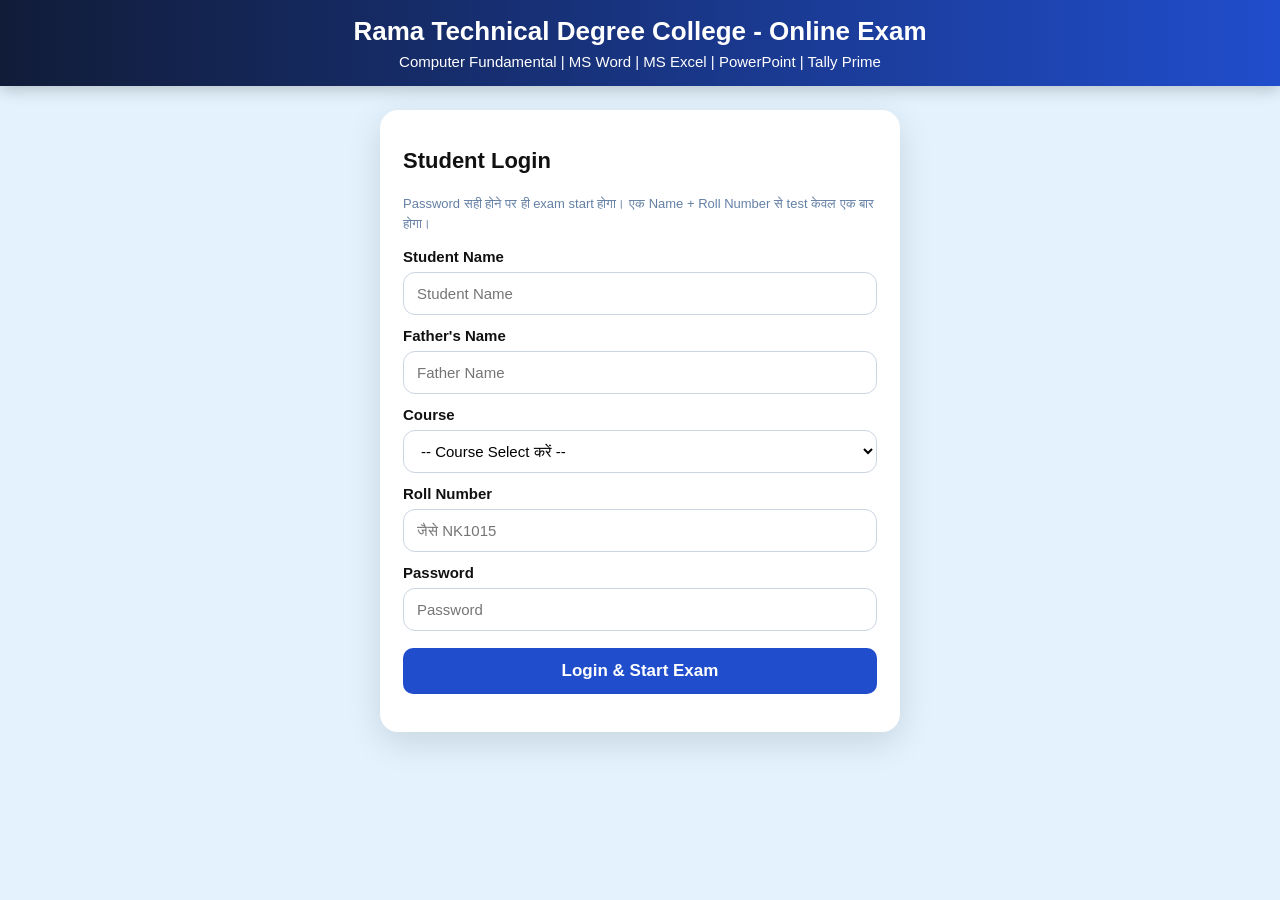
<file: dtslogn.html>
<!DOCTYPE html>
<html lang="en">
<head>
    <meta charset="UTF-8">
    <meta name="viewport" content="width=device-width, initial-scale=1.0">
    <title>Document</title>
</head>
<body>
    
<!DOCTYPE html>
<html lang="hi">
<head>
    <meta charset="UTF-8">
    <meta name="viewport" content="width=device-width, initial-scale=1.0">
    <title>Rama Technical Degree College - Online Exam</title>

    <style>
        * {
            margin: 0;
            padding: 0;
            box-sizing: border-box;
            font-family: Arial, sans-serif;
        }

        body {
            background: #e3f2fd;
        }

        /* Header Design */
        header {
            width: 100%;
            background: linear-gradient(90deg, #111c38, #204dcc);
            color: white;
            text-align: center;
            padding: 16px 10px;
            box-shadow: 0 4px 15px rgba(0,0,0,0.2);
        }

        header h1 {
            font-size: 26px;
            margin-bottom: 6px;
        }

        header p {
            font-size: 15px;
        }

        /* Login Form */
        .login-container {
            width: 520px;
            max-width: 95%;
            background: white;
            margin: 24px auto;
            padding: 38px 23px;
            border-radius: 18px;
            box-shadow: 0 10px 35px rgba(0,0,0,0.12);
        }

        .login-container h2 {
            font-size: 22px;
            margin-bottom: 20px;
            color: #111;
        }

        .info {
            color: #6480a5;
            font-size: 13px;
            margin-bottom: 15px;
            line-height: 1.5;
        }

        /* Labels */
        label {
            display: block;
            font-size: 15px;
            font-weight: bold;
            margin-bottom: 7px;
            color: #111;
        }

        /* Input and Select */
        input, select {
            width: 100%;
            height: 43px;
            padding: 10px 13px;
            border: 1px solid #cbd5e1;
            border-radius: 12px;
            font-size: 15px;
            margin-bottom: 12px;
            outline: none;
            background: white;
        }

        input:focus, select:focus {
            border-color: #2454cc;
            box-shadow: 0 0 5px rgba(36,84,204,0.2);
        }

        /* Login Button */
        button {
            width: 100%;
            padding: 13px;
            background: #204dcc;
            color: white;
            border: none;
            border-radius: 10px;
            font-size: 17px;
            font-weight: bold;
            cursor: pointer;
            margin-top: 5px;
        }

        button:hover {
            background: #142f87;
        }

        /* Mobile Responsive */
        @media (max-width: 600px) {
            header h1 {
                font-size: 20px;
            }

            header p {
                font-size: 12px;
            }

            .login-container {
                padding: 25px 18px;
            }
        }
    </style>
</head>

<body>

    <!-- Header -->
    <header>
        <h1>Rama Technical Degree College - Online Exam</h1>
        <p>Computer Fundamental | MS Word | MS Excel | PowerPoint | Tally Prime</p>
    </header>

    <!-- Login Form -->
    <div class="login-container">

        <h2>Student Login</h2>

        <p class="info">
            Password सही होने पर ही exam start होगा।
            एक Name + Roll Number से test केवल एक बार होगा।
        </p>

        <form>

            <label>Student Name</label>
            <input type="text" placeholder="Student Name" required>

            <label>Father's Name</label>
            <input type="text" placeholder="Father Name" required>

            <label>Course</label>
            <select required>
                <option value="">-- Course Select करें --</option>
                <option>Computer Fundamental</option>
                <option>MS Word</option>
                <option>MS Excel</option>
                <option>PowerPoint</option>
                <option>Tally Prime</option>
            </select>

            <label>Roll Number</label>
            <input type="text" placeholder="जैसे NK1015" required>

            <label>Password</label>
            <input type="password" placeholder="Password" required>

            <button type="submit">Login & Start Exam</button>

        </form>

    </div>

</body>
</html>

</body>
</html>
</file>
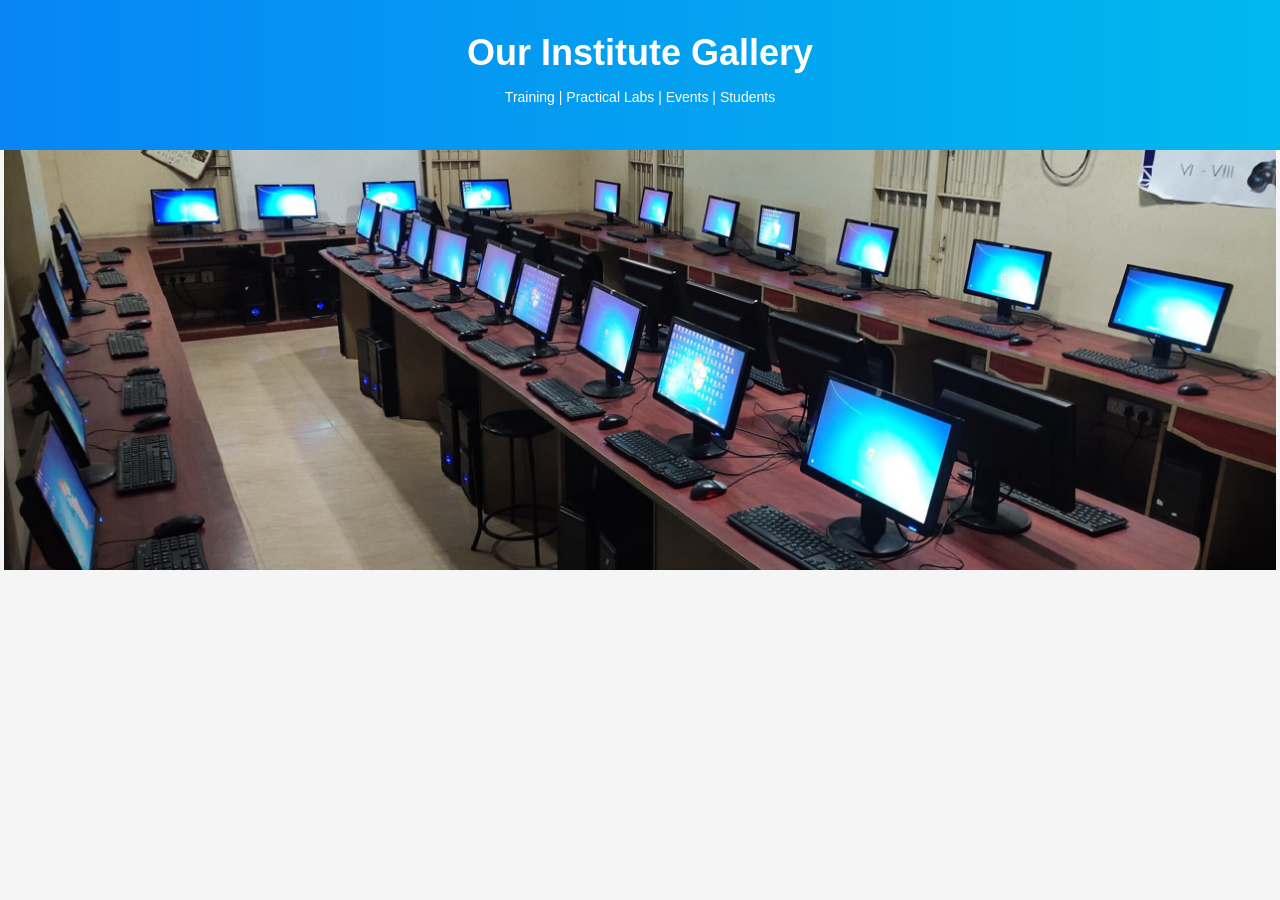
<file: gallery.html>
<!DOCTYPE html>
<html lang="en">
<head>
    <meta charset="UTF-8">
    <meta name="viewport" content="width=device-width, initial-scale=1.0">
    <title>Document</title>
</head>
<body>

<!DOCTYPE html>
<html lang="en">
<head>
    <meta charset="UTF-8">
    <meta name="viewport" content="width=device-width, initial-scale=1.0">
    <title>Our Institute Gallery</title>

    <style>
        * {
            margin: 0;
            padding: 0;
            box-sizing: border-box;
        }

        body {
            font-family: Arial, sans-serif;
            background-color: #f5f5f5;
        }

        /* Header Design */
        header {
            width: 100%;
            height: 150px;
            background: linear-gradient(
                to right,
                #0785f5,
                #00b9ed
            );
            color: white;
            text-align: center;
            padding: 32px 10px;
        }

        header h1 {
            font-size: 36px;
            margin-bottom: 15px;
        }

        header p {
            font-size: 14px;
        }

        /* Gallery Section */
        .gallery {
            width: 100%;
            padding: 0 4px;
        }

        .gallery img {
            width: 100%;
            height: 420px;
            object-fit: cover;
            display: block;
        }

        /* Mobile Responsive */
        @media (max-width: 600px) {
            header {
                height: 130px;
                padding: 28px 5px;
            }

            header h1 {
                font-size: 27px;
            }

            .gallery img {
                height: 300px;
            }
        }
    </style>
</head>

<body>

    <!-- Header -->
    <header>
        <h1>Our Institute Gallery</h1>

        <p>
            Training | Practical Labs | Events | Students
        </p>
    </header>

    <!-- Gallery -->
    <section class="gallery">
        <img src="computer_lab.jpg" alt="Institute Classroom">
        
    </section>

</body>
</html>

    
</body>
</html>
</file>
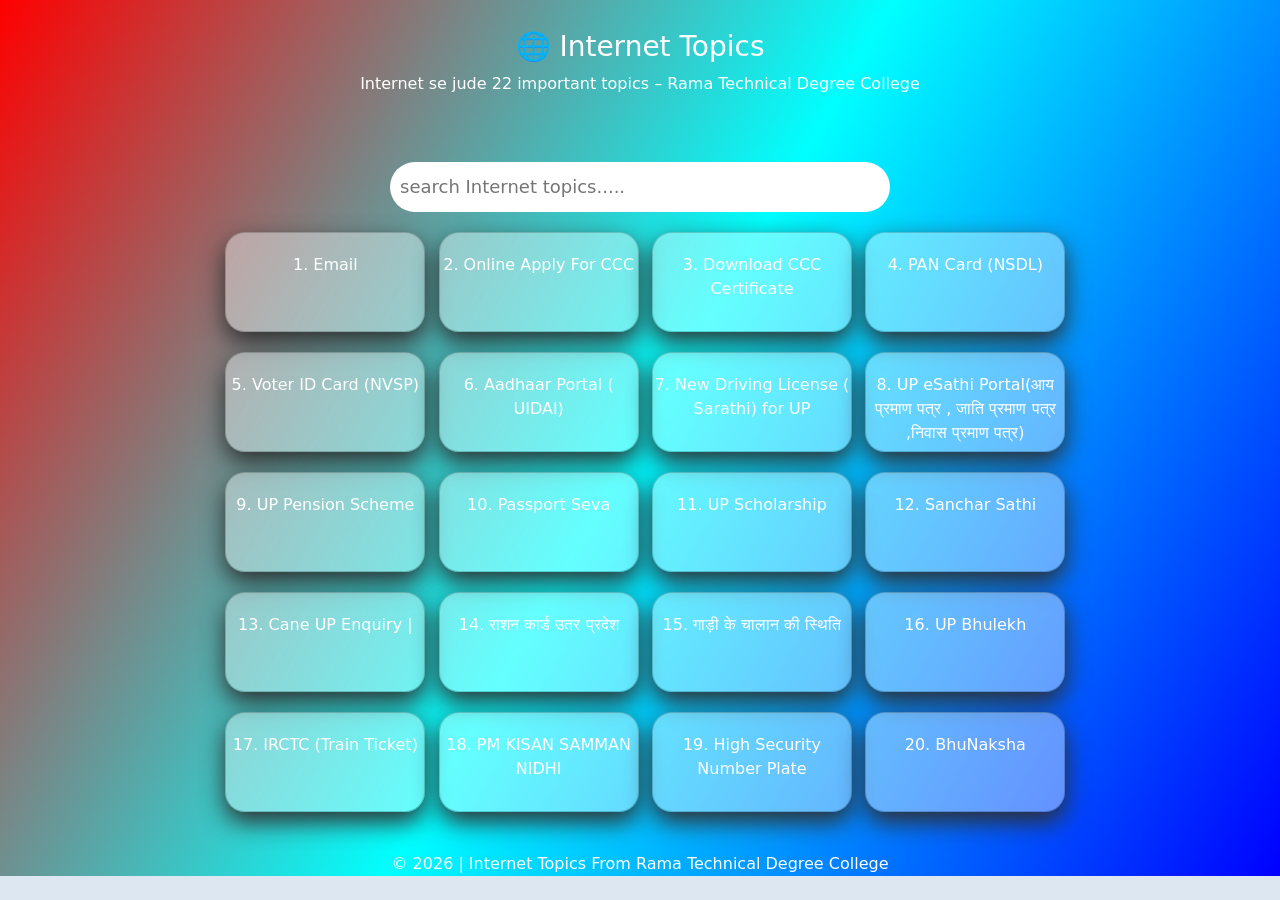
<file: Important Web Links.html>
<!doctype html>
<html lang="en">
  <head>
    <!-- Required meta tags -->
    <meta charset="utf-8">
    <meta name="viewport" content="width=device-width, initial-scale=1">

    <!-- Bootstrap CSS -->
    <link href="https://cdn.jsdelivr.net/npm/bootstrap@5.0.2/dist/css/bootstrap.min.css" rel="stylesheet" integrity="sha384-EVSTQN3/azprG1Anm3QDgpJLIm9Nao0Yz1ztcQTwFspd3yD65VohhpuuCOmLASjC" crossorigin="anonymous">
    
    <title>Rama Computer</title>
    <link rel="stylesheet" href="style.css">
  </head>
  <body> 
  

    <!-- Optional JavaScript; choose one of the two! -->

    <!-- Option 1: Bootstrap Bundle with Popper -->
    <script src="https://cdn.jsdelivr.net/npm/bootstrap@5.0.2/dist/js/bootstrap.bundle.min.js" integrity="sha384-MrcW6ZMFYlzcLA8Nl+NtUVF0sA7MsXsP1UyJoMp4YLEuNSfAP+JcXn/tWtIaxVXM" crossorigin="anonymous"></script>

    <!-- Option 2: Separate Popper and Bootstrap JS -->
    <!--
    <script src="https://cdn.jsdelivr.net/npm/@popperjs/core@2.9.2/dist/umd/popper.min.js" integrity="sha384-IQsoLXl5PILFhosVNubq5LC7Qb9DXgDA9i+tQ8Zj3iwWAwPtgFTxbJ8NT4GN1R8p" crossorigin="anonymous"></script>
    <script src="https://cdn.jsdelivr.net/npm/bootstrap@5.0.2/dist/js/bootstrap.min.js" integrity="sha384-cVKIPhGWiC2Al4u+LWgxfKTRIcfu0JTxR+EQDz/bgldoEyl4H0zUF0QKbrJ0EcQF" crossorigin="anonymous"></script>
    -->
    <div class="container-fluid" style="background:linear-gradient(120deg,red,aqua,blue);">
        <div class="row">
            <div class="col">
                <h3 style="color: white; text-align: center; margin-top:30px;">🌐 Internet Topics</h3>
                <p style="color: white; text-align: center;">
                    Internet se jude 22 important topics – Rama Technical Degree College
                </p>
            </div>
        </div>
        <div class="row">
            <div class="col" align="center">
                <input type="search" class="search" placeholder="search Internet topics.....">

            </div>

        </div>
        <div class="row">
            <div class="col-2"></div>
            <div class="col-2">
                <div class="card"><a href="">1. Email</a></div>

            </div>
            <div class="col-2">
                 <div class="card"><a href="">2. Online Apply For CCC</a></div>


            </div>
            <div class="col-2">
                 <div class="card"><a href="">3. Download CCC Certificate</a></div>


            </div>
            <div class="col-2">
                 <div class="card"><a href="">4. PAN Card (NSDL)</a></div>


            </div>
            <div class="col-2"></div>
        </div>
          <div class="row">
            <div class="col-2"></div>
            <div class="col-2">
                <div class="card"><a href="">5. Voter ID Card (NVSP)</a></div>

            </div>
            <div class="col-2">
                 <div class="card"><a href="">6. Aadhaar Portal ( UIDAI)</a></div>


            </div>
            <div class="col-2">
                 <div class="card"><a href="">7. New Driving License ( Sarathi) for UP</a></div>


            </div>
            <div class="col-2" >
                 <div class="card" ><a href="">8. UP eSathi Portal(आय प्रमाण पत्र , जाति प्रमाण पत्र ,निवास प्रमाण पत्र)</a></div>


            </div>
            <div class="col-2"></div>
        </div>
          <div class="row">
            <div class="col-2"></div>
            <div class="col-2">
                <div class="card"><a href="">9. UP Pension Scheme</a></div>

            </div>
            <div class="col-2">
                 <div class="card"><a href="">10. Passport Seva</a></div>


            </div>
            <div class="col-2">
                 <div class="card"><a href="">11. UP Scholarship</a></div>


            </div>
            <div class="col-2">
                 <div class="card"><a href="">12. Sanchar Sathi</a></div>


            </div>
            <div class="col-2"></div>
        </div>
          <div class="row">
            <div class="col-2"></div>
            <div class="col-2">
                <div class="card"><a href="">13. Cane UP Enquiry |</a></div>

            </div>
            <div class="col-2">
                 <div class="card"><a href="">14. राशन कार्ड उतर प्रदेश</a></div>


            </div>
            <div class="col-2">
                 <div class="card"><a href="">15. गाड़ी के चालान की स्थिति</a></div>


            </div>
            <div class="col-2">
                 <div class="card"><a href="">16. UP Bhulekh</a></div>


            </div>
            <div class="col-2"></div>
        </div>
          <div class="row">
            <div class="col-2"></div>
            <div class="col-2">
                <div class="card"><a href="">17. IRCTC (Train Ticket)</a></div>

            </div>
            <div class="col-2">
                 <div class="card"><a href="">18. PM KISAN SAMMAN NIDHI</a></div>


            </div>
            <div class="col-2">
                 <div class="card"><a href="">19. High Security Number Plate</a></div>


            </div>
            <div class="col-2">
                 <div class="card"><a href="">20. BhuNaksha</a></div>


            </div>
            <div class="col-2"></div>
        </div>
        <div class="row" align="center" style="margin-top: 40px; color: white;" >
            <div class="col">© 2026 | Internet Topics From Rama Technical Degree College</div>
        </div>















































































    </div>




  </body>
</html>
</file>
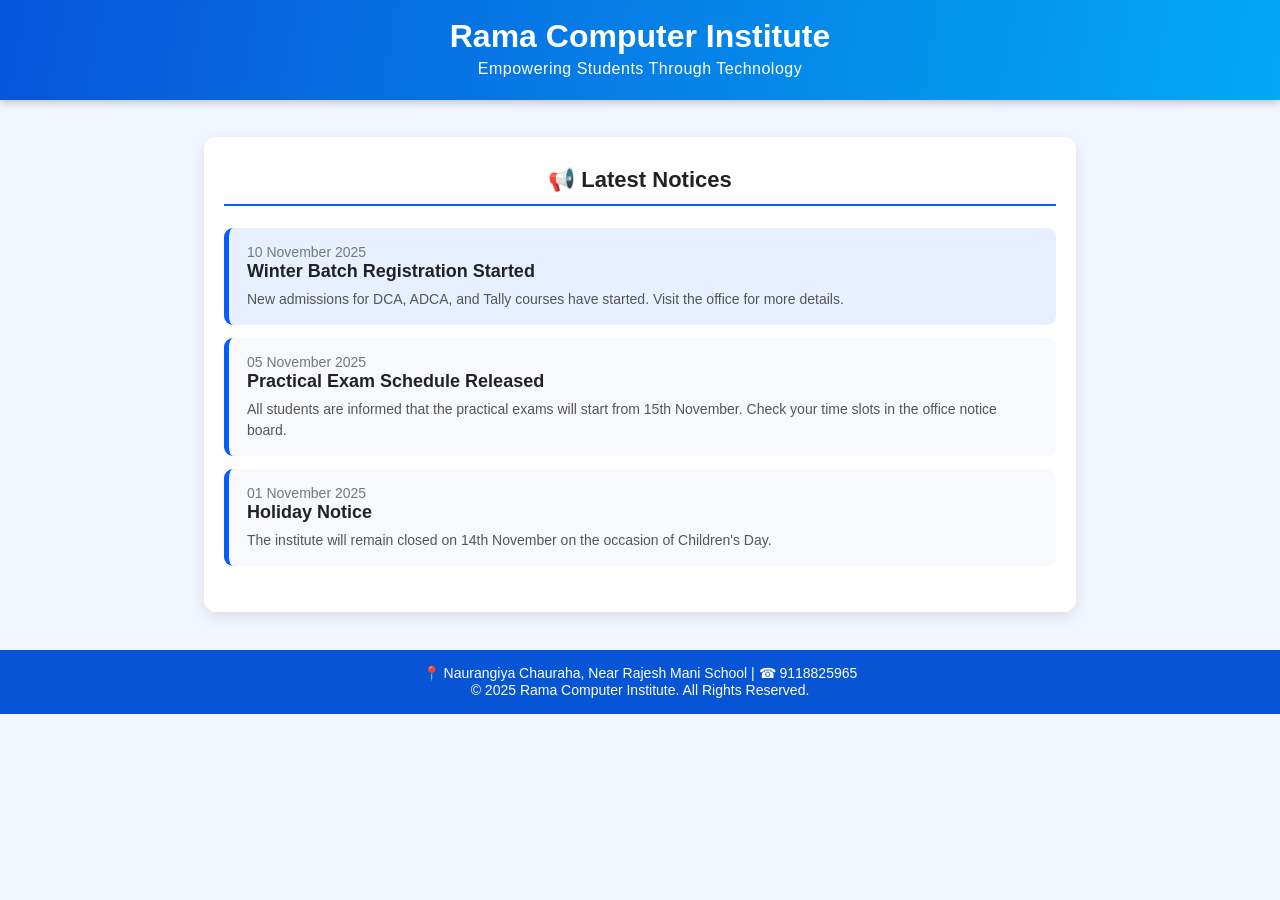
<file: notices.html>
<!DOCTYPE html>
<html lang="en">
<head>
    <meta charset="UTF-8">
    <meta name="viewport" content="width=device-width, initial-scale=1.0">
    <title>Document</title>
</head>
<body>

<!DOCTYPE html>
<html lang="en">
<head>
    <meta charset="UTF-8">
    <meta name="viewport" content="width=device-width, initial-scale=1.0">
    <title>Rama Computer Institute</title>

    <style>
        * {
            margin: 0;
            padding: 0;
            box-sizing: border-box;
            font-family: Arial, sans-serif;
        }

        body {
            background: #f2f6ff;
            color: #222;
        }

        /* Header */
        header {
            width: 100%;
            background: linear-gradient(100deg, #0755d9, #03a9f4);
            color: white;
            text-align: center;
            padding: 18px 10px 22px;
            box-shadow: 0 3px 8px rgba(0,0,0,0.2);
        }

        header h1 {
            font-size: 32px;
            margin-bottom: 5px;
        }

        header p {
            font-size: 16px;
            letter-spacing: 0.5px;
        }

        /* Main Container */
        .container {
            max-width: 872px;
            margin: 37px auto;
            background: white;
            padding: 30px 20px 33px;
            border-radius: 12px;
            box-shadow: 0 5px 15px rgba(0,0,0,0.10);
        }

        /* Notice Heading */
        .notice-heading {
            text-align: center;
            font-size: 22px;
            padding-bottom: 11px;
            margin-bottom: 22px;
            border-bottom: 2px solid #075cff;
        }

        /* Notice Cards */
        .notice {
            background: #f7f9fd;
            border-left: 5px solid #075cff;
            padding: 15px 18px;
            margin-bottom: 13px;
            border-radius: 9px;
            transition: 0.3s;
        }

        .notice:hover {
            background: #e7efff;
            transform: translateX(5px);
            box-shadow: 0 3px 10px rgba(0,0,0,0.08);
        }

        .notice-date {
            color: #777;
            font-size: 14px;
        }

        .notice h3 {
            font-size: 18px;
            margin-bottom: 7px;
            color: #222;
        }

        .notice p {
            font-size: 14px;
            line-height: 1.5;
            color: #555;
        }

        /* First Notice */
        .notice:first-of-type {
            background: #e8f0ff;
        }

        /* Mobile Responsive */
        @media (max-width: 600px) {

            header h1 {
                font-size: 24px;
            }

            header p {
                font-size: 13px;
            }

            .container {
                margin: 20px 12px;
                padding: 22px 12px;
            }

            .notice-heading {
                font-size: 19px;
            }

            .notice h3 {
                font-size: 16px;
            }

            .notice p {
                font-size: 13px;
            }
        }
    </style>
</head>

<body>

    <!-- Header -->
    <header>
        <h1>Rama Computer Institute</h1>
        <p>Empowering Students Through Technology</p>
    </header>

    <!-- Main Notice Section -->
    <div class="container">

        <h2 class="notice-heading">
            📢 Latest Notices
        </h2>

        <!-- Notice 1 -->
        <div class="notice">
            <span class="notice-date">10 November 2025</span>
            <h3>Winter Batch Registration Started</h3>
            <p>
                New admissions for DCA, ADCA, and Tally courses
                have started. Visit the office for more details.
            </p>
        </div>

        <!-- Notice 2 -->
        <div class="notice">
            <span class="notice-date">05 November 2025</span>
            <h3>Practical Exam Schedule Released</h3>
            <p>
                All students are informed that the practical exams
                will start from 15th November. Check your time slots
                in the office notice board.
            </p>
        </div>

        <!-- Notice 3 -->
        <div class="notice">
            <span class="notice-date">01 November 2025</span>
            <h3>Holiday Notice</h3>
            <p>
                The institute will remain closed on 14th November
                on the occasion of Children's Day.
            </p>
        </div>

    </div>

<!DOCTYPE html>
<html lang="en">
<head>
    <meta charset="UTF-8">
    <meta name="viewport" content="width=device-width, initial-scale=1.0">
    <title>Rama Computer Institute Footer</title>

    <style>
        * {
            margin: 0;
            padding: 0;
            box-sizing: border-box;
        }

        body {
            font-family: Arial, sans-serif;
            background: #f2f6ff;
        }

        /* Footer Design */
        footer {
            width: 100%;
            background: #0755d5;
            color: white;
            text-align: center;
            padding: 15px 10px;
            margin-top: 38px;
        }

        footer p {
            font-size: 14px;
            line-height: 17px;
            font-weight: 500;
        }

        .address {
            margin-bottom: 0;
        }

        .copyright {
            font-size: 14px;
        }

        /* Mobile Responsive */
        @media (max-width: 600px) {
            footer p {
                font-size: 12px;
                line-height: 18px;
            }
        }
    </style>
</head>

<body>

    <!-- Footer Start -->
    <footer>

        <p class="address">
            📍 Naurangiya Chauraha, Near Rajesh Mani School |
            ☎ 9118825965
        </p>

        <p class="copyright">
            © 2025 Rama Computer Institute. All Rights Reserved.
        </p>

    </footer>
    <!-- Footer End -->

</body>
</html>

</body>
</html>

    
</body>
</html>
</file>
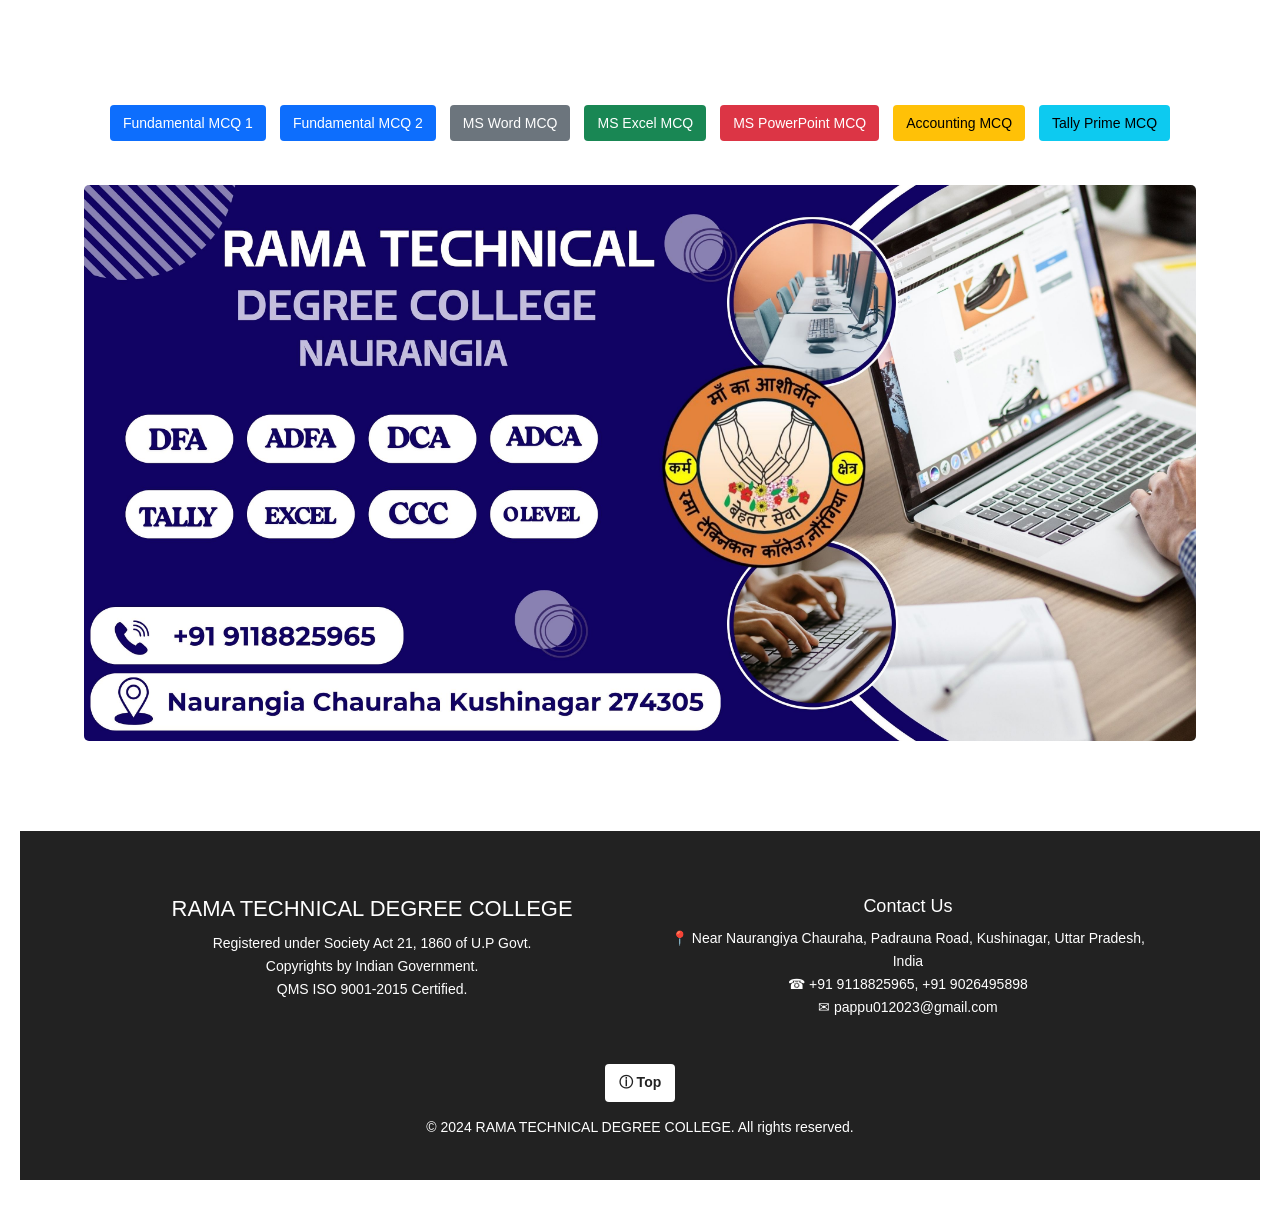
<file: online test.html>
<!DOCTYPE html>
<html lang="en">
<head>
    <meta charset="UTF-8">
    <meta name="viewport" content="width=device-width, initial-scale=1.0">
    <title>Document</title>
</head>
<body>

<!DOCTYPE html>
<html lang="en">
<head>
<meta charset="UTF-8">
<meta name="viewport" content="width=device-width, initial-scale=1.0">
<title>Rama Technical Degree College</title>

<style>
* {
    margin: 0;
    padding: 0;
    box-sizing: border-box;
}

body {
    font-family: Arial, sans-serif;
    background: white;
    padding: 105px 20px 40px;
}

.container {
    max-width: 1112px;
    width: 100%;
    margin: auto;
}

/* MCQ Buttons */
.menu {
    display: flex;
    justify-content: center;
    align-items: center;
    flex-wrap: wrap;
    gap: 14px;
    margin-bottom: 44px;
}

.menu a {
    text-decoration: none;
    color: white;
    padding: 10px 13px;
    border-radius: 4px;
    font-size: 14px;
}

.menu a:hover {
    opacity: 0.8;
}

.blue { background: #0d6efd; }
.gray { background: #6c757d; }
.green { background: #198754; }
.red { background: #dc3545; }
.yellow {
    background: #ffc107;
    color: black !important;
}
.cyan {
    background: #0dcaf0;
    color: black !important;
}

/* College Banner */
.banner {
    width: 100%;
    height: auto;
    display: block;
    border-radius: 5px;
}

/* Mobile Responsive */
@media(max-width:600px) {
    body {
        padding: 30px 12px;
    }

    .menu {
        gap: 8px;
        margin-bottom: 25px;
    }

    .menu a {
        font-size: 12px;
        padding: 9px 10px;
    }
}
</style>
</head>

<body>

<div class="container">

    <div class="menu">
        <a href="#" class="blue">Fundamental MCQ 1</a>
        <a href="#" class="blue">Fundamental MCQ 2</a>
        <a href="#" class="gray">MS Word MCQ</a>
        <a href="#" class="green">MS Excel MCQ</a>
        <a href="#" class="red">MS PowerPoint MCQ</a>
        <a href="#" class="yellow">Accounting MCQ</a>
        <a href="#" class="cyan">Tally Prime MCQ</a>
    </div>

    <img src="img/Rama Technical (1).jpg"
         class="banner"
         alt="Rama Technical Degree College">

</div>

<!DOCTYPE html>
<html lang="en">
<head>
<meta charset="UTF-8">
<meta name="viewport" content="width=device-width, initial-scale=1.0">
<title>College Footer</title>

<style>
* {
    margin: 0;
    padding: 0;
    box-sizing: border-box;
}

body {
    font-family: Arial, sans-serif;
}

.footer {
    background-color: #222222;
    color: white;
    width: 100%;
    padding: 65px 8% 45px;
    text-align: center;
}

.footer-container {
    display: flex;
    justify-content: space-between;
    align-items: flex-start;
    max-width: 1100px;
    margin: auto;
    gap: 30px;
}

.footer-box {
    width: 50%;
}

.footer-box h2 {
    font-size: 22px;
    font-weight: normal;
    margin-bottom: 10px;
}

.footer-box h3 {
    font-size: 18px;
    font-weight: normal;
    margin-bottom: 10px;
}

.footer-box p {
    font-size: 14px;
    line-height: 23px;
}

.footer-box a {
    color: white;
    text-decoration: none;
}

.footer-box a:hover {
    color: #00bfff;
}

.top-button {
    margin-top: 45px;
    margin-bottom: 17px;
}

.top-button a {
    display: inline-block;
    background: #ffffff;
    color: #222;
    text-decoration: none;
    padding: 10px 14px;
    border-radius: 4px;
    font-size: 14px;
    font-weight: bold;
}

.top-button a:hover {
    background: #dddddd;
}

.copyright {
    font-size: 14px;
    margin-top: 0;
}

/* Mobile Responsive */
@media (max-width: 768px) {
    .footer {
        padding: 40px 15px;
    }

    .footer-container {
        flex-direction: column;
        align-items: center;
        gap: 30px;
    }

    .footer-box {
        width: 100%;
    }

    .footer-box h2 {
        font-size: 20px;
    }

    .footer-box p {
        font-size: 13px;
    }
}
</style>
</head>

<body>
    <br>
    <br>
    <br>
    <br>
    <br>


<footer class="footer">

    <div class="footer-container">

        <!-- College Information -->
        <div class="footer-box">
            <h2>RAMA TECHNICAL DEGREE COLLEGE</h2>

            <p>
                Registered under Society Act 21, 1860 of U.P Govt.<br>
                Copyrights by Indian Government.<br>
                QMS ISO 9001-2015 Certified.
            </p>
        </div>

        <!-- Contact Information -->
        <div class="footer-box">
            <h3>Contact Us</h3>

            <p>
                📍 Near Naurangiya Chauraha, Padrauna Road,
                Kushinagar, Uttar Pradesh, India
                <br>

                ☎ <a href="tel:+919118825965">
                +91 9118825965</a>,
                <a href="tel:+919026495898">
                +91 9026495898</a>
                <br>

                ✉ <a href="mailto:pappu012023@gmail.com">
                pappu012023@gmail.com</a>
            </p>
        </div>

    </div>

    <!-- Back To Top Button -->
    <div class="top-button">
        <a href="#">ⓘ Top</a>
    </div>

    <!-- Copyright -->
    <div class="copyright">
        © 2024 RAMA TECHNICAL DEGREE COLLEGE. All rights reserved.
    </div>

</footer>

</body>
</html>



</body>
</html>

    
</body>
</html>
</file>
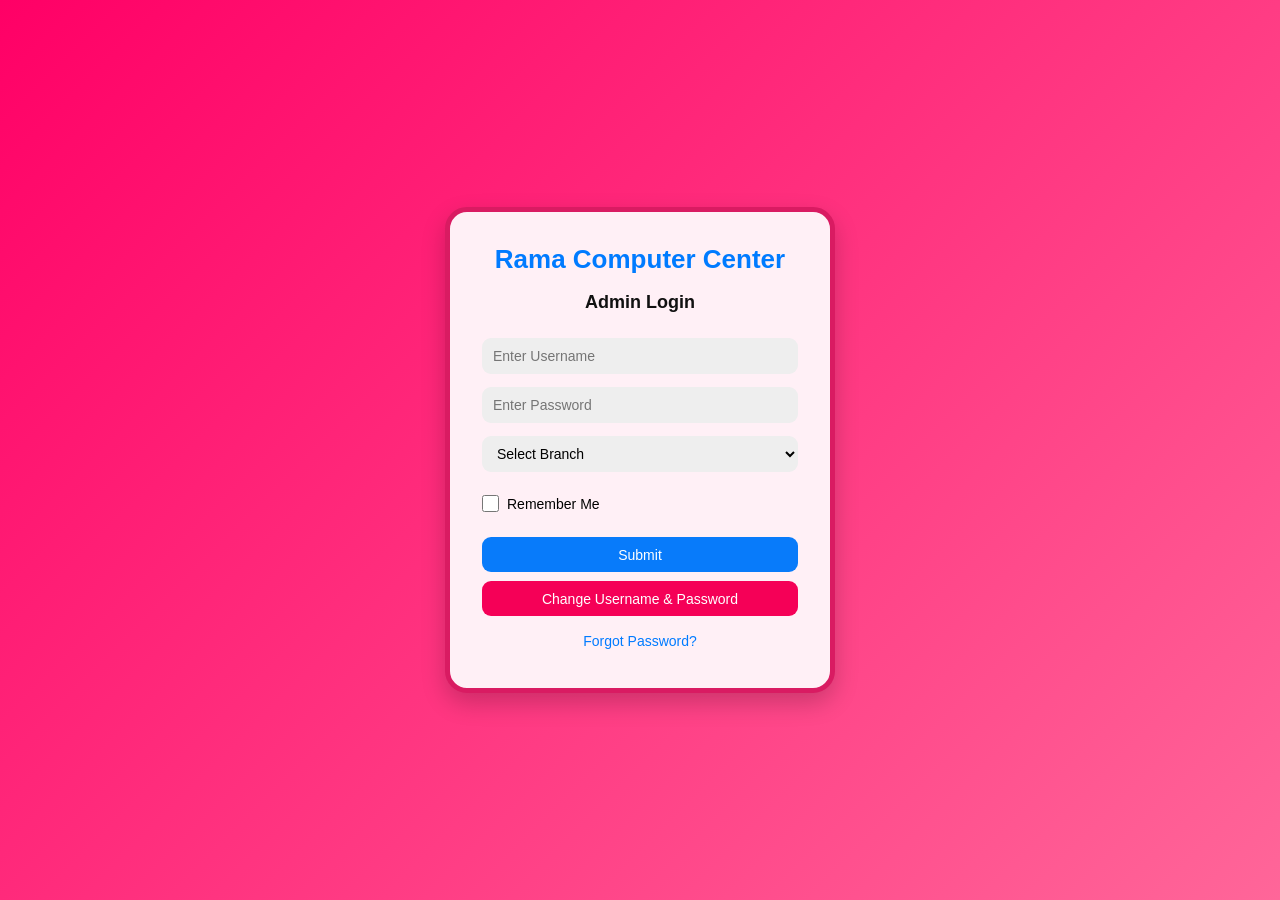
<file: rtdc.html>
<!DOCTYPE html>
<html lang="en">
<head>
    <meta charset="UTF-8">
    <meta name="viewport" content="width=device-width, initial-scale=1.0">
    <title>Document</title>
</head>
<body>
    
<!DOCTYPE html>
<html lang="en">
<head>
<meta charset="UTF-8">
<meta name="viewport" content="width=device-width, initial-scale=1.0">

<title>Rama Computer Center Admin Login</title>

<style>
* {
    margin: 0;
    padding: 0;
    box-sizing: border-box;
}

body {
    font-family: Arial, sans-serif;
    background: linear-gradient(135deg, #ff0066, #ff6699);
    min-height: 100vh;
    display: flex;
    justify-content: center;
    align-items: center;
    padding: 15px;
}

/* Main Box */

.login-box {
    width: 100%;
    max-width: 390px;
    background: #fff0f6;
    border: 5px solid #d91b62;
    border-radius: 22px;
    padding: 32px 32px 38px;
    text-align: center;
    box-shadow: 0 10px 25px rgba(0,0,0,0.2);
}

/* Heading */

h1 {
    color: #007bff;
    font-size: 26px;
    margin-bottom: 17px;
}

h3 {
    font-size: 18px;
    margin-bottom: 25px;
    color: #111;
}

/* Input Fields */

input, select {
    width: 100%;
    height: 36px;
    border: none;
    outline: none;
    border-radius: 9px;
    padding: 8px 11px;
    font-size: 14px;
    background: #eeeeee;
    margin-bottom: 13px;
}

input:focus, select:focus {
    box-shadow: 0 0 5px #007bff;
}

/* Remember Me */

.remember {
    display: flex;
    align-items: center;
    text-align: left;
    margin: 10px 0 25px;
    font-size: 14px;
}

.remember input {
    width: 17px;
    height: 17px;
    margin: 0 8px 0 0;
    cursor: pointer;
}

/* Buttons */

button {
    width: 100%;
    height: 35px;
    border: none;
    border-radius: 9px;
    color: white;
    font-size: 14px;
    cursor: pointer;
    margin-bottom: 9px;
    transition: 0.3s;
}

.submit-btn {
    background: #087bfa;
}

.change-btn {
    background: #f50057;
}

button:hover {
    opacity: 0.85;
    transform: scale(1.02);
}

/* Forgot Password */

.forgot {
    display: inline-block;
    color: #007bff;
    font-size: 14px;
    margin-top: 8px;
    cursor: pointer;
}

/* Message */

#message {
    font-size: 13px;
    font-weight: bold;
    margin-bottom: 10px;
}

/* Mobile Responsive */

@media(max-width: 400px) {
    .login-box {
        padding: 28px 22px 32px;
    }

    h1 {
        font-size: 23px;
    }
}
</style>
</head>

<body>

<div class="login-box">

    <h1>Rama Computer Center</h1>

    <h3>Admin Login</h3>

    <form id="loginForm">

        <input type="text"
        id="username"
        placeholder="Enter Username"
        required>

        <input type="password"
        id="password"
        placeholder="Enter Password"
        required>

        <select id="branch" required>
            <option value="">Select Branch</option>
            <option value="Main Branch">Main Branch</option>
            <option value="Branch 1">Branch 1</option>
            <option value="Branch 2">Branch 2</option>
            <option value="Branch 3">Branch 3</option>
        </select>

        <div class="remember">
            <input type="checkbox" id="remember">
            <label for="remember">Remember Me</label>
        </div>

        <p id="message"></p>

        <button type="submit" class="submit-btn">
            Submit
        </button>

        <button type="button" class="change-btn"
        onclick="changeDetails()">
            Change Username & Password
        </button>

        <a class="forgot" onclick="forgotPassword()">
            Forgot Password?
        </a>

    </form>

</div>

<script>

// Demo Admin Login Details
const adminUsername = "admin";
const adminPassword = "12345";

document.getElementById("loginForm")
.addEventListener("submit", function(e) {

    e.preventDefault();

    let username = document.getElementById("username").value.trim();
    let password = document.getElementById("password").value;
    let branch = document.getElementById("branch").value;

    let message = document.getElementById("message");

    if(username === adminUsername &&
       password === adminPassword) {

        message.style.color = "green";
        message.innerText = "Login Successfully!";

        setTimeout(function() {
            alert("Welcome Admin!\nBranch: " + branch);
        }, 500);

    } else {
        message.style.color = "red";
        message.innerText = "Invalid Username or Password!";
    }

});

// Change Details
function changeDetails() {
    alert("Username & Password change karne ke liye Admin Verification zaroori hai.");
}

// Forgot Password
function forgotPassword() {
    alert("Please contact your institute administrator to reset your password.");
}

</script>

</body>
</html>

</body>
</html>
</file>
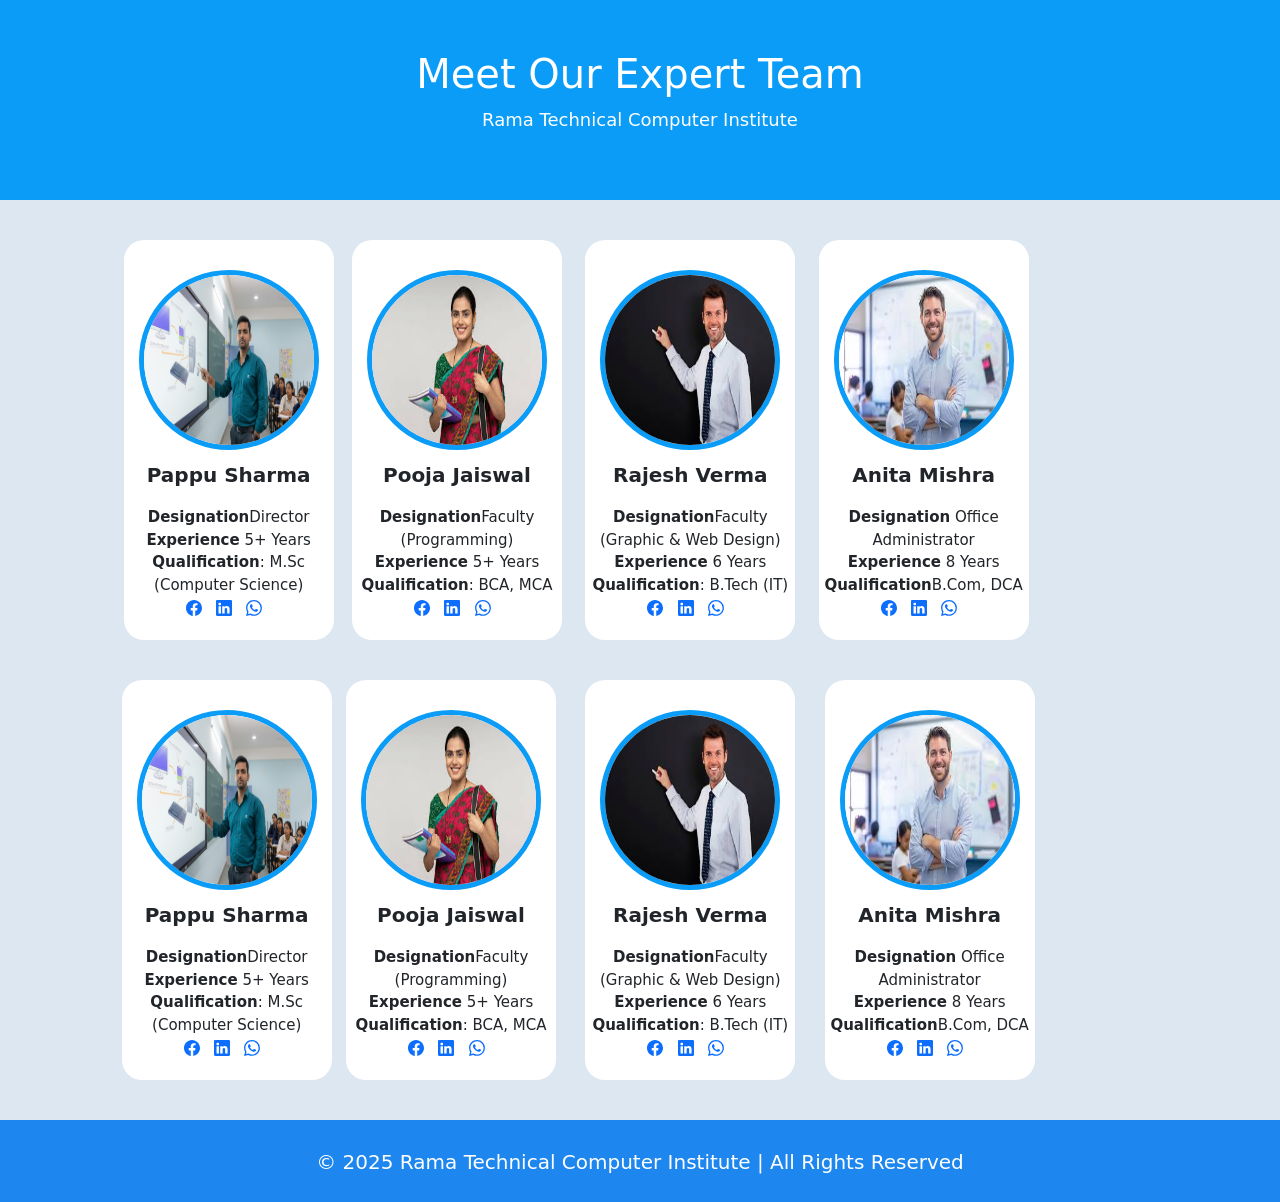
<file: team.html>
<!doctype html>
<html lang="en">
  <head>
    <!-- Required meta tags -->
    <meta charset="utf-8">
    <meta name="viewport" content="width=device-width, initial-scale=1">

    <!-- Bootstrap CSS -->
    <link href="https://cdn.jsdelivr.net/npm/bootstrap@5.0.2/dist/css/bootstrap.min.css" rel="stylesheet" integrity="sha384-EVSTQN3/azprG1Anm3QDgpJLIm9Nao0Yz1ztcQTwFspd3yD65VohhpuuCOmLASjC" crossorigin="anonymous">
    
    <title>Rama Computer</title>
    <link rel="stylesheet" href="style.css">
  </head>
  <body> 
  

    <!-- Optional JavaScript; choose one of the two! -->

    <!-- Option 1: Bootstrap Bundle with Popper -->
    <script src="https://cdn.jsdelivr.net/npm/bootstrap@5.0.2/dist/js/bootstrap.bundle.min.js" integrity="sha384-MrcW6ZMFYlzcLA8Nl+NtUVF0sA7MsXsP1UyJoMp4YLEuNSfAP+JcXn/tWtIaxVXM" crossorigin="anonymous"></script>

    <!-- Option 2: Separate Popper and Bootstrap JS -->
    <!--
    <script src="https://cdn.jsdelivr.net/npm/@popperjs/core@2.9.2/dist/umd/popper.min.js" integrity="sha384-IQsoLXl5PILFhosVNubq5LC7Qb9DXgDA9i+tQ8Zj3iwWAwPtgFTxbJ8NT4GN1R8p" crossorigin="anonymous"></script>
    <script src="https://cdn.jsdelivr.net/npm/bootstrap@5.0.2/dist/js/bootstrap.min.js" integrity="sha384-cVKIPhGWiC2Al4u+LWgxfKTRIcfu0JTxR+EQDz/bgldoEyl4H0zUF0QKbrJ0EcQF" crossorigin="anonymous"></script>
    -->
    <div class="container-fluid">
        <div class="row" id="tm">
            <div class="col" align="center">
                <h1 style="color: white; margin-top: 50px;">Meet Our Expert Team</h1>
                <p style="color: white; font-size: 18px;">Rama Technical Computer Institute</p>

            </div>
        </div>
        <div class="row">
            <div class="col-1"></div>
            <div class="col-2">
                <div class="teacher" style="margin-left:5px;">
                    <img src="img/sir.jpg" alt="" class="imgg">
                    <p style="font-size: 20px; margin-top: 10px;">
                        <b>Pappu Sharma</b>
                    </p>
                    <p style="font-size: 15px;">
                        <b>Designation</b>Director<br>
                        <b>Experience</b> 5+ Years <br>
                        <b>Qualification</b>: M.Sc (Computer Science)
                        <br>
                        <a href="" class="linkkk"><svg xmlns="http://www.w3.org/2000/svg" width="16" height="16" fill="currentColor" class="bi bi-facebook" viewBox="0 0 16 16">
  <path d="M16 8.049c0-4.446-3.582-8.05-8-8.05C3.58 0-.002 3.603-.002 8.05c0 4.017 2.926 7.347 6.75 7.951v-5.625h-2.03V8.05H6.75V6.275c0-2.017 1.195-3.131 3.022-3.131.876 0 1.791.157 1.791.157v1.98h-1.009c-.993 0-1.303.621-1.303 1.258v1.51h2.218l-.354 2.326H9.25V16c3.824-.604 6.75-3.934 6.75-7.951"/>
</svg></a>&nbsp;&nbsp;
                        <a href="" class="linkkk"><svg xmlns="http://www.w3.org/2000/svg" width="16" height="16" fill="currentColor" class="bi bi-linkedin" viewBox="0 0 16 16">
  <path d="M0 1.146C0 .513.526 0 1.175 0h13.65C15.474 0 16 .513 16 1.146v13.708c0 .633-.526 1.146-1.175 1.146H1.175C.526 16 0 15.487 0 14.854zm4.943 12.248V6.169H2.542v7.225zm-1.2-8.212c.837 0 1.358-.554 1.358-1.248-.015-.709-.52-1.248-1.342-1.248S2.4 3.226 2.4 3.934c0 .694.521 1.248 1.327 1.248zm4.908 8.212V9.359c0-.216.016-.432.08-.586.173-.431.568-.878 1.232-.878.869 0 1.216.662 1.216 1.634v3.865h2.401V9.25c0-2.22-1.184-3.252-2.764-3.252-1.274 0-1.845.7-2.165 1.193v.025h-.016l.016-.025V6.169h-2.4c.03.678 0 7.225 0 7.225z"/>
</svg></a>&nbsp;&nbsp;
                        <a href="" class="linkkk"><svg xmlns="http://www.w3.org/2000/svg" width="16" height="16" fill="currentColor" class="bi bi-whatsapp" viewBox="0 0 16 16">
  <path d="M13.601 2.326A7.85 7.85 0 0 0 7.994 0C3.627 0 .068 3.558.064 7.926c0 1.399.366 2.76 1.057 3.965L0 16l4.204-1.102a7.9 7.9 0 0 0 3.79.965h.004c4.368 0 7.926-3.558 7.93-7.93A7.9 7.9 0 0 0 13.6 2.326zM7.994 14.521a6.6 6.6 0 0 1-3.356-.92l-.24-.144-2.494.654.666-2.433-.156-.251a6.56 6.56 0 0 1-1.007-3.505c0-3.626 2.957-6.584 6.591-6.584a6.56 6.56 0 0 1 4.66 1.931 6.56 6.56 0 0 1 1.928 4.66c-.004 3.639-2.961 6.592-6.592 6.592m3.615-4.934c-.197-.099-1.17-.578-1.353-.646-.182-.065-.315-.099-.445.099-.133.197-.513.646-.627.775-.114.133-.232.148-.43.05-.197-.1-.836-.308-1.592-.985-.59-.525-.985-1.175-1.103-1.372-.114-.198-.011-.304.088-.403.087-.088.197-.232.296-.346.1-.114.133-.198.198-.33.065-.134.034-.248-.015-.347-.05-.099-.445-1.076-.612-1.47-.16-.389-.323-.335-.445-.34-.114-.007-.247-.007-.38-.007a.73.73 0 0 0-.529.247c-.182.198-.691.677-.691 1.654s.71 1.916.81 2.049c.098.133 1.394 2.132 3.383 2.992.47.205.84.326 1.129.418.475.152.904.129 1.246.08.38-.058 1.171-.48 1.338-.943.164-.464.164-.86.114-.943-.049-.084-.182-.133-.38-.232"/>
</svg></a>&nbsp;&nbsp;
                    </p>

                </div>

            </div>
            <div class="col-2">
                <div class="teacher" style="margin-left: 20px;">
                    <img src="img/lal.jpeg" alt="" class="imgg">
                    <p style="font-size: 20px; margin-top: 10px;">
                        <b>Pooja Jaiswal</b>
                    </p>
                    <p style="font-size: 15px;">
                        <b>Designation</b>Faculty (Programming)<br>
                        <b>Experience</b> 5+ Years <br>
                        <b>Qualification</b>: BCA, MCA
                        <br>
                        <a href="" class="linkkk"><svg xmlns="http://www.w3.org/2000/svg" width="16" height="16" fill="currentColor" class="bi bi-facebook" viewBox="0 0 16 16">
  <path d="M16 8.049c0-4.446-3.582-8.05-8-8.05C3.58 0-.002 3.603-.002 8.05c0 4.017 2.926 7.347 6.75 7.951v-5.625h-2.03V8.05H6.75V6.275c0-2.017 1.195-3.131 3.022-3.131.876 0 1.791.157 1.791.157v1.98h-1.009c-.993 0-1.303.621-1.303 1.258v1.51h2.218l-.354 2.326H9.25V16c3.824-.604 6.75-3.934 6.75-7.951"/>
</svg></a>&nbsp;&nbsp;
                        <a href="" class="linkkk"><svg xmlns="http://www.w3.org/2000/svg" width="16" height="16" fill="currentColor" class="bi bi-linkedin" viewBox="0 0 16 16">
  <path d="M0 1.146C0 .513.526 0 1.175 0h13.65C15.474 0 16 .513 16 1.146v13.708c0 .633-.526 1.146-1.175 1.146H1.175C.526 16 0 15.487 0 14.854zm4.943 12.248V6.169H2.542v7.225zm-1.2-8.212c.837 0 1.358-.554 1.358-1.248-.015-.709-.52-1.248-1.342-1.248S2.4 3.226 2.4 3.934c0 .694.521 1.248 1.327 1.248zm4.908 8.212V9.359c0-.216.016-.432.08-.586.173-.431.568-.878 1.232-.878.869 0 1.216.662 1.216 1.634v3.865h2.401V9.25c0-2.22-1.184-3.252-2.764-3.252-1.274 0-1.845.7-2.165 1.193v.025h-.016l.016-.025V6.169h-2.4c.03.678 0 7.225 0 7.225z"/>
</svg></a>&nbsp;&nbsp;
                        <a href="" class="linkkk"><svg xmlns="http://www.w3.org/2000/svg" width="16" height="16" fill="currentColor" class="bi bi-whatsapp" viewBox="0 0 16 16">
  <path d="M13.601 2.326A7.85 7.85 0 0 0 7.994 0C3.627 0 .068 3.558.064 7.926c0 1.399.366 2.76 1.057 3.965L0 16l4.204-1.102a7.9 7.9 0 0 0 3.79.965h.004c4.368 0 7.926-3.558 7.93-7.93A7.9 7.9 0 0 0 13.6 2.326zM7.994 14.521a6.6 6.6 0 0 1-3.356-.92l-.24-.144-2.494.654.666-2.433-.156-.251a6.56 6.56 0 0 1-1.007-3.505c0-3.626 2.957-6.584 6.591-6.584a6.56 6.56 0 0 1 4.66 1.931 6.56 6.56 0 0 1 1.928 4.66c-.004 3.639-2.961 6.592-6.592 6.592m3.615-4.934c-.197-.099-1.17-.578-1.353-.646-.182-.065-.315-.099-.445.099-.133.197-.513.646-.627.775-.114.133-.232.148-.43.05-.197-.1-.836-.308-1.592-.985-.59-.525-.985-1.175-1.103-1.372-.114-.198-.011-.304.088-.403.087-.088.197-.232.296-.346.1-.114.133-.198.198-.33.065-.134.034-.248-.015-.347-.05-.099-.445-1.076-.612-1.47-.16-.389-.323-.335-.445-.34-.114-.007-.247-.007-.38-.007a.73.73 0 0 0-.529.247c-.182.198-.691.677-.691 1.654s.71 1.916.81 2.049c.098.133 1.394 2.132 3.383 2.992.47.205.84.326 1.129.418.475.152.904.129 1.246.08.38-.058 1.171-.48 1.338-.943.164-.464.164-.86.114-.943-.049-.084-.182-.133-.38-.232"/>
</svg></a>&nbsp;&nbsp;
                    </p>

                </div>

                
                

            </div>
            <div class="col-2">
                <div class="teacher" style="margin-left:40px ;">
                    <img src="img/download.jpeg" alt="" class="imgg">
                    <p style="font-size: 20px; margin-top: 10px;">
                        <b>Rajesh Verma
 </b>
                    </p>
                    <p style="font-size: 15px;">
                        <b>Designation</b>Faculty (Graphic & Web Design)<br>
                        <b>Experience</b> 6 Years <br>
                        <b>Qualification</b>: B.Tech (IT)
                        <br>
                        <a href="" class="linkkk"><svg xmlns="http://www.w3.org/2000/svg" width="16" height="16" fill="currentColor" class="bi bi-facebook" viewBox="0 0 16 16">
  <path d="M16 8.049c0-4.446-3.582-8.05-8-8.05C3.58 0-.002 3.603-.002 8.05c0 4.017 2.926 7.347 6.75 7.951v-5.625h-2.03V8.05H6.75V6.275c0-2.017 1.195-3.131 3.022-3.131.876 0 1.791.157 1.791.157v1.98h-1.009c-.993 0-1.303.621-1.303 1.258v1.51h2.218l-.354 2.326H9.25V16c3.824-.604 6.75-3.934 6.75-7.951"/>
</svg></a>&nbsp;&nbsp;
                        <a href="" class="linkkk"><svg xmlns="http://www.w3.org/2000/svg" width="16" height="16" fill="currentColor" class="bi bi-linkedin" viewBox="0 0 16 16">
  <path d="M0 1.146C0 .513.526 0 1.175 0h13.65C15.474 0 16 .513 16 1.146v13.708c0 .633-.526 1.146-1.175 1.146H1.175C.526 16 0 15.487 0 14.854zm4.943 12.248V6.169H2.542v7.225zm-1.2-8.212c.837 0 1.358-.554 1.358-1.248-.015-.709-.52-1.248-1.342-1.248S2.4 3.226 2.4 3.934c0 .694.521 1.248 1.327 1.248zm4.908 8.212V9.359c0-.216.016-.432.08-.586.173-.431.568-.878 1.232-.878.869 0 1.216.662 1.216 1.634v3.865h2.401V9.25c0-2.22-1.184-3.252-2.764-3.252-1.274 0-1.845.7-2.165 1.193v.025h-.016l.016-.025V6.169h-2.4c.03.678 0 7.225 0 7.225z"/>
</svg></a>&nbsp;&nbsp;
                        <a href="" class="linkkk"><svg xmlns="http://www.w3.org/2000/svg" width="16" height="16" fill="currentColor" class="bi bi-whatsapp" viewBox="0 0 16 16">
  <path d="M13.601 2.326A7.85 7.85 0 0 0 7.994 0C3.627 0 .068 3.558.064 7.926c0 1.399.366 2.76 1.057 3.965L0 16l4.204-1.102a7.9 7.9 0 0 0 3.79.965h.004c4.368 0 7.926-3.558 7.93-7.93A7.9 7.9 0 0 0 13.6 2.326zM7.994 14.521a6.6 6.6 0 0 1-3.356-.92l-.24-.144-2.494.654.666-2.433-.156-.251a6.56 6.56 0 0 1-1.007-3.505c0-3.626 2.957-6.584 6.591-6.584a6.56 6.56 0 0 1 4.66 1.931 6.56 6.56 0 0 1 1.928 4.66c-.004 3.639-2.961 6.592-6.592 6.592m3.615-4.934c-.197-.099-1.17-.578-1.353-.646-.182-.065-.315-.099-.445.099-.133.197-.513.646-.627.775-.114.133-.232.148-.43.05-.197-.1-.836-.308-1.592-.985-.59-.525-.985-1.175-1.103-1.372-.114-.198-.011-.304.088-.403.087-.088.197-.232.296-.346.1-.114.133-.198.198-.33.065-.134.034-.248-.015-.347-.05-.099-.445-1.076-.612-1.47-.16-.389-.323-.335-.445-.34-.114-.007-.247-.007-.38-.007a.73.73 0 0 0-.529.247c-.182.198-.691.677-.691 1.654s.71 1.916.81 2.049c.098.133 1.394 2.132 3.383 2.992.47.205.84.326 1.129.418.475.152.904.129 1.246.08.38-.058 1.171-.48 1.338-.943.164-.464.164-.86.114-.943-.049-.084-.182-.133-.38-.232"/>
</svg></a>&nbsp;&nbsp;
                    </p>

                </div>


            </div>
            <div class="col-2" style=" margin-left: 40px;">
                <div class="teacher">
                    <img src="img/mkl.jpeg" alt="" class="imgg">
                    <p style="font-size: 20px; margin-top: 10px;">
                        <b>Anita Mishra </b>
                    </p>
                    <p style="font-size: 15px;">
                        <b>Designation</b> Office Administrator<br>
                        <b>Experience</b> 8 Years <br>
                        <b>Qualification</b>B.Com, DCA <br>
                        <a href="" class="linkkk"><svg xmlns="http://www.w3.org/2000/svg" width="16" height="16" fill="currentColor" class="bi bi-facebook" viewBox="0 0 16 16">
  <path d="M16 8.049c0-4.446-3.582-8.05-8-8.05C3.58 0-.002 3.603-.002 8.05c0 4.017 2.926 7.347 6.75 7.951v-5.625h-2.03V8.05H6.75V6.275c0-2.017 1.195-3.131 3.022-3.131.876 0 1.791.157 1.791.157v1.98h-1.009c-.993 0-1.303.621-1.303 1.258v1.51h2.218l-.354 2.326H9.25V16c3.824-.604 6.75-3.934 6.75-7.951"/>
</svg></a>&nbsp;&nbsp;
                        <a href="" class="linkkk"><svg xmlns="http://www.w3.org/2000/svg" width="16" height="16" fill="currentColor" class="bi bi-linkedin" viewBox="0 0 16 16">
  <path d="M0 1.146C0 .513.526 0 1.175 0h13.65C15.474 0 16 .513 16 1.146v13.708c0 .633-.526 1.146-1.175 1.146H1.175C.526 16 0 15.487 0 14.854zm4.943 12.248V6.169H2.542v7.225zm-1.2-8.212c.837 0 1.358-.554 1.358-1.248-.015-.709-.52-1.248-1.342-1.248S2.4 3.226 2.4 3.934c0 .694.521 1.248 1.327 1.248zm4.908 8.212V9.359c0-.216.016-.432.08-.586.173-.431.568-.878 1.232-.878.869 0 1.216.662 1.216 1.634v3.865h2.401V9.25c0-2.22-1.184-3.252-2.764-3.252-1.274 0-1.845.7-2.165 1.193v.025h-.016l.016-.025V6.169h-2.4c.03.678 0 7.225 0 7.225z"/>
</svg></a>&nbsp;&nbsp;
                        <a href="" class="linkkk"><svg xmlns="http://www.w3.org/2000/svg" width="16" height="16" fill="currentColor" class="bi bi-whatsapp" viewBox="0 0 16 16">
  <path d="M13.601 2.326A7.85 7.85 0 0 0 7.994 0C3.627 0 .068 3.558.064 7.926c0 1.399.366 2.76 1.057 3.965L0 16l4.204-1.102a7.9 7.9 0 0 0 3.79.965h.004c4.368 0 7.926-3.558 7.93-7.93A7.9 7.9 0 0 0 13.6 2.326zM7.994 14.521a6.6 6.6 0 0 1-3.356-.92l-.24-.144-2.494.654.666-2.433-.156-.251a6.56 6.56 0 0 1-1.007-3.505c0-3.626 2.957-6.584 6.591-6.584a6.56 6.56 0 0 1 4.66 1.931 6.56 6.56 0 0 1 1.928 4.66c-.004 3.639-2.961 6.592-6.592 6.592m3.615-4.934c-.197-.099-1.17-.578-1.353-.646-.182-.065-.315-.099-.445.099-.133.197-.513.646-.627.775-.114.133-.232.148-.43.05-.197-.1-.836-.308-1.592-.985-.59-.525-.985-1.175-1.103-1.372-.114-.198-.011-.304.088-.403.087-.088.197-.232.296-.346.1-.114.133-.198.198-.33.065-.134.034-.248-.015-.347-.05-.099-.445-1.076-.612-1.47-.16-.389-.323-.335-.445-.34-.114-.007-.247-.007-.38-.007a.73.73 0 0 0-.529.247c-.182.198-.691.677-.691 1.654s.71 1.916.81 2.049c.098.133 1.394 2.132 3.383 2.992.47.205.84.326 1.129.418.475.152.904.129 1.246.08.38-.058 1.171-.48 1.338-.943.164-.464.164-.86.114-.943-.049-.084-.182-.133-.38-.232"/>
</svg></a>&nbsp;&nbsp;
                    </p>

                </div>
                

            </div>
              <div class="row">
            <div class="col-1"></div>
            <div class="col-2">
                <div class="teacher" style="margin-left:5px;">
                    <img src="img/sir.jpg" alt="" class="imgg">
                    <p style="font-size: 20px; margin-top: 10px;">
                        <b>Pappu Sharma</b>
                    </p>
                    <p style="font-size: 15px;">
                        <b>Designation</b>Director<br>
                        <b>Experience</b> 5+ Years <br>
                        <b>Qualification</b>: M.Sc (Computer Science)
                        <br>
                        <a href="" class="linkkk"><svg xmlns="http://www.w3.org/2000/svg" width="16" height="16" fill="currentColor" class="bi bi-facebook" viewBox="0 0 16 16">
  <path d="M16 8.049c0-4.446-3.582-8.05-8-8.05C3.58 0-.002 3.603-.002 8.05c0 4.017 2.926 7.347 6.75 7.951v-5.625h-2.03V8.05H6.75V6.275c0-2.017 1.195-3.131 3.022-3.131.876 0 1.791.157 1.791.157v1.98h-1.009c-.993 0-1.303.621-1.303 1.258v1.51h2.218l-.354 2.326H9.25V16c3.824-.604 6.75-3.934 6.75-7.951"/>
</svg></a>&nbsp;&nbsp;
                        <a href="" class="linkkk"><svg xmlns="http://www.w3.org/2000/svg" width="16" height="16" fill="currentColor" class="bi bi-linkedin" viewBox="0 0 16 16">
  <path d="M0 1.146C0 .513.526 0 1.175 0h13.65C15.474 0 16 .513 16 1.146v13.708c0 .633-.526 1.146-1.175 1.146H1.175C.526 16 0 15.487 0 14.854zm4.943 12.248V6.169H2.542v7.225zm-1.2-8.212c.837 0 1.358-.554 1.358-1.248-.015-.709-.52-1.248-1.342-1.248S2.4 3.226 2.4 3.934c0 .694.521 1.248 1.327 1.248zm4.908 8.212V9.359c0-.216.016-.432.08-.586.173-.431.568-.878 1.232-.878.869 0 1.216.662 1.216 1.634v3.865h2.401V9.25c0-2.22-1.184-3.252-2.764-3.252-1.274 0-1.845.7-2.165 1.193v.025h-.016l.016-.025V6.169h-2.4c.03.678 0 7.225 0 7.225z"/>
</svg></a>&nbsp;&nbsp;
                        <a href="" class="linkkk"><svg xmlns="http://www.w3.org/2000/svg" width="16" height="16" fill="currentColor" class="bi bi-whatsapp" viewBox="0 0 16 16">
  <path d="M13.601 2.326A7.85 7.85 0 0 0 7.994 0C3.627 0 .068 3.558.064 7.926c0 1.399.366 2.76 1.057 3.965L0 16l4.204-1.102a7.9 7.9 0 0 0 3.79.965h.004c4.368 0 7.926-3.558 7.93-7.93A7.9 7.9 0 0 0 13.6 2.326zM7.994 14.521a6.6 6.6 0 0 1-3.356-.92l-.24-.144-2.494.654.666-2.433-.156-.251a6.56 6.56 0 0 1-1.007-3.505c0-3.626 2.957-6.584 6.591-6.584a6.56 6.56 0 0 1 4.66 1.931 6.56 6.56 0 0 1 1.928 4.66c-.004 3.639-2.961 6.592-6.592 6.592m3.615-4.934c-.197-.099-1.17-.578-1.353-.646-.182-.065-.315-.099-.445.099-.133.197-.513.646-.627.775-.114.133-.232.148-.43.05-.197-.1-.836-.308-1.592-.985-.59-.525-.985-1.175-1.103-1.372-.114-.198-.011-.304.088-.403.087-.088.197-.232.296-.346.1-.114.133-.198.198-.33.065-.134.034-.248-.015-.347-.05-.099-.445-1.076-.612-1.47-.16-.389-.323-.335-.445-.34-.114-.007-.247-.007-.38-.007a.73.73 0 0 0-.529.247c-.182.198-.691.677-.691 1.654s.71 1.916.81 2.049c.098.133 1.394 2.132 3.383 2.992.47.205.84.326 1.129.418.475.152.904.129 1.246.08.38-.058 1.171-.48 1.338-.943.164-.464.164-.86.114-.943-.049-.084-.182-.133-.38-.232"/>
</svg></a>&nbsp;&nbsp;
                    </p>

                </div>

            </div>
            <div class="col-2">
                <div class="teacher" style="margin-left: 20px;">
                    <img src="img/lal.jpeg" alt="" class="imgg">
                    <p style="font-size: 20px; margin-top: 10px;">
                        <b>Pooja Jaiswal</b>
                    </p>
                    <p style="font-size: 15px;">
                        <b>Designation</b>Faculty (Programming)<br>
                        <b>Experience</b> 5+ Years <br>
                        <b>Qualification</b>: BCA, MCA
                        <br>
                        <a href="" class="linkkk"><svg xmlns="http://www.w3.org/2000/svg" width="16" height="16" fill="currentColor" class="bi bi-facebook" viewBox="0 0 16 16">
  <path d="M16 8.049c0-4.446-3.582-8.05-8-8.05C3.58 0-.002 3.603-.002 8.05c0 4.017 2.926 7.347 6.75 7.951v-5.625h-2.03V8.05H6.75V6.275c0-2.017 1.195-3.131 3.022-3.131.876 0 1.791.157 1.791.157v1.98h-1.009c-.993 0-1.303.621-1.303 1.258v1.51h2.218l-.354 2.326H9.25V16c3.824-.604 6.75-3.934 6.75-7.951"/>
</svg></a>&nbsp;&nbsp;
                        <a href="" class="linkkk"><svg xmlns="http://www.w3.org/2000/svg" width="16" height="16" fill="currentColor" class="bi bi-linkedin" viewBox="0 0 16 16">
  <path d="M0 1.146C0 .513.526 0 1.175 0h13.65C15.474 0 16 .513 16 1.146v13.708c0 .633-.526 1.146-1.175 1.146H1.175C.526 16 0 15.487 0 14.854zm4.943 12.248V6.169H2.542v7.225zm-1.2-8.212c.837 0 1.358-.554 1.358-1.248-.015-.709-.52-1.248-1.342-1.248S2.4 3.226 2.4 3.934c0 .694.521 1.248 1.327 1.248zm4.908 8.212V9.359c0-.216.016-.432.08-.586.173-.431.568-.878 1.232-.878.869 0 1.216.662 1.216 1.634v3.865h2.401V9.25c0-2.22-1.184-3.252-2.764-3.252-1.274 0-1.845.7-2.165 1.193v.025h-.016l.016-.025V6.169h-2.4c.03.678 0 7.225 0 7.225z"/>
</svg></a>&nbsp;&nbsp;
                        <a href="" class="linkkk"><svg xmlns="http://www.w3.org/2000/svg" width="16" height="16" fill="currentColor" class="bi bi-whatsapp" viewBox="0 0 16 16">
  <path d="M13.601 2.326A7.85 7.85 0 0 0 7.994 0C3.627 0 .068 3.558.064 7.926c0 1.399.366 2.76 1.057 3.965L0 16l4.204-1.102a7.9 7.9 0 0 0 3.79.965h.004c4.368 0 7.926-3.558 7.93-7.93A7.9 7.9 0 0 0 13.6 2.326zM7.994 14.521a6.6 6.6 0 0 1-3.356-.92l-.24-.144-2.494.654.666-2.433-.156-.251a6.56 6.56 0 0 1-1.007-3.505c0-3.626 2.957-6.584 6.591-6.584a6.56 6.56 0 0 1 4.66 1.931 6.56 6.56 0 0 1 1.928 4.66c-.004 3.639-2.961 6.592-6.592 6.592m3.615-4.934c-.197-.099-1.17-.578-1.353-.646-.182-.065-.315-.099-.445.099-.133.197-.513.646-.627.775-.114.133-.232.148-.43.05-.197-.1-.836-.308-1.592-.985-.59-.525-.985-1.175-1.103-1.372-.114-.198-.011-.304.088-.403.087-.088.197-.232.296-.346.1-.114.133-.198.198-.33.065-.134.034-.248-.015-.347-.05-.099-.445-1.076-.612-1.47-.16-.389-.323-.335-.445-.34-.114-.007-.247-.007-.38-.007a.73.73 0 0 0-.529.247c-.182.198-.691.677-.691 1.654s.71 1.916.81 2.049c.098.133 1.394 2.132 3.383 2.992.47.205.84.326 1.129.418.475.152.904.129 1.246.08.38-.058 1.171-.48 1.338-.943.164-.464.164-.86.114-.943-.049-.084-.182-.133-.38-.232"/>
</svg></a>&nbsp;&nbsp;
                    </p>

                </div>

                
                

            </div>
            <div class="col-2">
                <div class="teacher" style="margin-left:50px ;">
                    <img src="img/download.jpeg" alt="" class="imgg">
                    <p style="font-size: 20px; margin-top: 10px;">
                        <b>Rajesh Verma
 </b>
                    </p>
                    <p style="font-size: 15px;">
                        <b>Designation</b>Faculty (Graphic & Web Design)<br>
                        <b>Experience</b> 6 Years <br>
                        <b>Qualification</b>: B.Tech (IT)
                        <br>
                        <a href="" class="linkkk"><svg xmlns="http://www.w3.org/2000/svg" width="16" height="16" fill="currentColor" class="bi bi-facebook" viewBox="0 0 16 16">
  <path d="M16 8.049c0-4.446-3.582-8.05-8-8.05C3.58 0-.002 3.603-.002 8.05c0 4.017 2.926 7.347 6.75 7.951v-5.625h-2.03V8.05H6.75V6.275c0-2.017 1.195-3.131 3.022-3.131.876 0 1.791.157 1.791.157v1.98h-1.009c-.993 0-1.303.621-1.303 1.258v1.51h2.218l-.354 2.326H9.25V16c3.824-.604 6.75-3.934 6.75-7.951"/>
</svg></a>&nbsp;&nbsp;
                        <a href="" class="linkkk"><svg xmlns="http://www.w3.org/2000/svg" width="16" height="16" fill="currentColor" class="bi bi-linkedin" viewBox="0 0 16 16">
  <path d="M0 1.146C0 .513.526 0 1.175 0h13.65C15.474 0 16 .513 16 1.146v13.708c0 .633-.526 1.146-1.175 1.146H1.175C.526 16 0 15.487 0 14.854zm4.943 12.248V6.169H2.542v7.225zm-1.2-8.212c.837 0 1.358-.554 1.358-1.248-.015-.709-.52-1.248-1.342-1.248S2.4 3.226 2.4 3.934c0 .694.521 1.248 1.327 1.248zm4.908 8.212V9.359c0-.216.016-.432.08-.586.173-.431.568-.878 1.232-.878.869 0 1.216.662 1.216 1.634v3.865h2.401V9.25c0-2.22-1.184-3.252-2.764-3.252-1.274 0-1.845.7-2.165 1.193v.025h-.016l.016-.025V6.169h-2.4c.03.678 0 7.225 0 7.225z"/>
</svg></a>&nbsp;&nbsp;
                        <a href="" class="linkkk"><svg xmlns="http://www.w3.org/2000/svg" width="16" height="16" fill="currentColor" class="bi bi-whatsapp" viewBox="0 0 16 16">
  <path d="M13.601 2.326A7.85 7.85 0 0 0 7.994 0C3.627 0 .068 3.558.064 7.926c0 1.399.366 2.76 1.057 3.965L0 16l4.204-1.102a7.9 7.9 0 0 0 3.79.965h.004c4.368 0 7.926-3.558 7.93-7.93A7.9 7.9 0 0 0 13.6 2.326zM7.994 14.521a6.6 6.6 0 0 1-3.356-.92l-.24-.144-2.494.654.666-2.433-.156-.251a6.56 6.56 0 0 1-1.007-3.505c0-3.626 2.957-6.584 6.591-6.584a6.56 6.56 0 0 1 4.66 1.931 6.56 6.56 0 0 1 1.928 4.66c-.004 3.639-2.961 6.592-6.592 6.592m3.615-4.934c-.197-.099-1.17-.578-1.353-.646-.182-.065-.315-.099-.445.099-.133.197-.513.646-.627.775-.114.133-.232.148-.43.05-.197-.1-.836-.308-1.592-.985-.59-.525-.985-1.175-1.103-1.372-.114-.198-.011-.304.088-.403.087-.088.197-.232.296-.346.1-.114.133-.198.198-.33.065-.134.034-.248-.015-.347-.05-.099-.445-1.076-.612-1.47-.16-.389-.323-.335-.445-.34-.114-.007-.247-.007-.38-.007a.73.73 0 0 0-.529.247c-.182.198-.691.677-.691 1.654s.71 1.916.81 2.049c.098.133 1.394 2.132 3.383 2.992.47.205.84.326 1.129.418.475.152.904.129 1.246.08.38-.058 1.171-.48 1.338-.943.164-.464.164-.86.114-.943-.049-.084-.182-.133-.38-.232"/>
</svg></a>&nbsp;&nbsp;
                    </p>

                </div>


            </div>
            <div class="col-2" style=" margin-left: 60px;">
                <div class="teacher">
                    <img src="img/mkl.jpeg" alt="" class="imgg">
                    <p style="font-size: 20px; margin-top: 10px;">
                        <b>Anita Mishra </b>
                    </p>
                    <p style="font-size: 15px;">
                        <b>Designation</b> Office Administrator<br>
                        <b>Experience</b> 8 Years <br>
                        <b>Qualification</b>B.Com, DCA <br>
                        <a href="" class="linkkk"><svg xmlns="http://www.w3.org/2000/svg" width="16" height="16" fill="currentColor" class="bi bi-facebook" viewBox="0 0 16 16">
  <path d="M16 8.049c0-4.446-3.582-8.05-8-8.05C3.58 0-.002 3.603-.002 8.05c0 4.017 2.926 7.347 6.75 7.951v-5.625h-2.03V8.05H6.75V6.275c0-2.017 1.195-3.131 3.022-3.131.876 0 1.791.157 1.791.157v1.98h-1.009c-.993 0-1.303.621-1.303 1.258v1.51h2.218l-.354 2.326H9.25V16c3.824-.604 6.75-3.934 6.75-7.951"/>
</svg></a>&nbsp;&nbsp;
                        <a href="" class="linkkk"><svg xmlns="http://www.w3.org/2000/svg" width="16" height="16" fill="currentColor" class="bi bi-linkedin" viewBox="0 0 16 16">
  <path d="M0 1.146C0 .513.526 0 1.175 0h13.65C15.474 0 16 .513 16 1.146v13.708c0 .633-.526 1.146-1.175 1.146H1.175C.526 16 0 15.487 0 14.854zm4.943 12.248V6.169H2.542v7.225zm-1.2-8.212c.837 0 1.358-.554 1.358-1.248-.015-.709-.52-1.248-1.342-1.248S2.4 3.226 2.4 3.934c0 .694.521 1.248 1.327 1.248zm4.908 8.212V9.359c0-.216.016-.432.08-.586.173-.431.568-.878 1.232-.878.869 0 1.216.662 1.216 1.634v3.865h2.401V9.25c0-2.22-1.184-3.252-2.764-3.252-1.274 0-1.845.7-2.165 1.193v.025h-.016l.016-.025V6.169h-2.4c.03.678 0 7.225 0 7.225z"/>
</svg></a>&nbsp;&nbsp;
                        <a href="" class="linkkk"><svg xmlns="http://www.w3.org/2000/svg" width="16" height="16" fill="currentColor" class="bi bi-whatsapp" viewBox="0 0 16 16">
  <path d="M13.601 2.326A7.85 7.85 0 0 0 7.994 0C3.627 0 .068 3.558.064 7.926c0 1.399.366 2.76 1.057 3.965L0 16l4.204-1.102a7.9 7.9 0 0 0 3.79.965h.004c4.368 0 7.926-3.558 7.93-7.93A7.9 7.9 0 0 0 13.6 2.326zM7.994 14.521a6.6 6.6 0 0 1-3.356-.92l-.24-.144-2.494.654.666-2.433-.156-.251a6.56 6.56 0 0 1-1.007-3.505c0-3.626 2.957-6.584 6.591-6.584a6.56 6.56 0 0 1 4.66 1.931 6.56 6.56 0 0 1 1.928 4.66c-.004 3.639-2.961 6.592-6.592 6.592m3.615-4.934c-.197-.099-1.17-.578-1.353-.646-.182-.065-.315-.099-.445.099-.133.197-.513.646-.627.775-.114.133-.232.148-.43.05-.197-.1-.836-.308-1.592-.985-.59-.525-.985-1.175-1.103-1.372-.114-.198-.011-.304.088-.403.087-.088.197-.232.296-.346.1-.114.133-.198.198-.33.065-.134.034-.248-.015-.347-.05-.099-.445-1.076-.612-1.47-.16-.389-.323-.335-.445-.34-.114-.007-.247-.007-.38-.007a.73.73 0 0 0-.529.247c-.182.198-.691.677-.691 1.654s.71 1.916.81 2.049c.098.133 1.394 2.132 3.383 2.992.47.205.84.326 1.129.418.475.152.904.129 1.246.08.38-.058 1.171-.48 1.338-.943.164-.464.164-.86.114-.943-.049-.084-.182-.133-.38-.232"/>
</svg></a>&nbsp;&nbsp;
                    </p>

                </div>
                </div>
              </div>
              </div>
                <div class="row" style="background-color: rgb(29, 134, 239); padding-bottom: 20px; margin-top: 40px;">
                    <div class="col" align="center" >
                       <h1 style="color: white; margin-top:30px; font-size: 20px;"> © 2025 Rama Technical Computer Institute | All Rights Reserved</h1>
                    </div>
                </div>
           
          
                

            

        
    </div>
  </body>
</html>
</file>
<file: style.css>
#firstrow{
    background-color: rgb(6, 6, 171);
    height: 50px;
    color: white;
    padding-top: 10px;
}
#col4{
    text-decoration: none;
    color: white;
}
body{
    background-color: rgb(220, 231, 241);
}
.btn{
    border: none;
    background-color: coral;
    color: white;
}
#img{
    width: 200px;
    margin-top: 30px;
    margin-left: 20px;
}
#bt{
    border: none;
    background-color: coral;
    color: white;
    width: 200px;
    height: 50px;
    border-radius: 5px;
}
#four{
    height: 40px;
    background-color: blue;
    color: white;
}
#as{
    color: white;
    text-decoration: none;
    margin-left: 12px;
    font-size: 15px;
}
#as:hover{
    color: gold;
}
#st{
    background-color: blue;
    color: white;
    border: none;
}
.box{
    display: flex;
    gap: 30px;
}
.aa{
width: 160px;
height: 140px;
background-color: white;
border-radius: 10px;
border: 1px none rgb(244, 206, 206);
padding-top: 35px;
text-align: center;
box-shadow: 3px 3px 10px rgb(214, 211, 211);
cursor: pointer;
}
.sps{
    color: coral;
    font-size: 30px;
    font-weight: bold;
}
.exp{
    width: 180px;
    height: 50px;
    background-color: chocolate;
    color: white;
    border: none;
    border-radius: 10px;
}
.exp:hover{
    background-color: rgb(155, 70, 9);
}
.im{
    width: 150px;
    height: 200;
}
.imm{
    width: 180px;
    height: 220px;
}
.imm:hover{
    transform: scale(1.2);
    transition: 1s;
}
.im:hover{
    transform: scale(1.2);
    transition: 2s;

}
.boxx{
    background-color: white;
    width: 300px;
    height: 250px;
    padding: 25px;
    border-radius: 10px;
}
.boxx:hover{
    background-color: coral;
    color: white;
}
.h3{
    background-color: orange;
    color: white;
    padding: 15px;
    margin: 20px 70px; 
    width: 300px;
    font-size: 15px;
    border-radius: 5px;
}
.ed{
    background-color: orange;
    color: white;
    padding: 5px;
    margin: 0px 70px;
    width: 300px;
    border-radius: 5px;
}
.sts{
    width: 450px;
    height: 170px;
    background-color: white;
    padding: 10px;
    margin-bottom: 20px;
    border-radius: 10px;
}
#ic:hover{
    color: coral;
}
#ic{
    margin-left: 20px;
    margin-top: 20px;
    color: white;
}
.com{
    text-decoration: none;
    font-size: 12px;
    color: white;
}
.com:hover{
    color: coral;
}
.ck{
    text-decoration: none;
color: white;
margin-left: 10px;
}
.ck:hover{
    color: orange;
}
.arrow{
    background-color: orange;
    color: white;
    margin-left: 20px;
    height: 40px;
    width: 30px;
    border: none;
    border-radius: 10px;
}
.course{
    background-color: white;
    border-radius: 10px;
    margin-top: 10px;
    height:350px;
    margin-bottom: 20px;
}
.course :hover{
    transform: scale(1.1);
    transition: 0.5s;
}
.vision{
    width: 700px;
    height: 400px;
    background-color: rgb(255, 255, 255,40%);
    margin-top: 30px;
    margin-left: 250px;
    border-radius: 20px;
    padding: 20px;
    color: rgb(7, 7, 7);

}
.learn{
    border: none;
    width: 130px;
    height: 50px;
    border-radius: 20px;
    background: linear-gradient(rgb(5, 246, 246),rgb(108, 112, 30));
    transition: 0.3s ease;  
}
.learn:hover{
     transition: 0.3s ease;  
    transform: scale(1.1);
    box-shadow: 0px 0px 20px aqua;
}
.mission{
    background-color: rgb(46, 46, 46);
    color: white;
    width: 900px;
    padding: 40px;
    border-radius: 20px;
    margin-bottom: 30px;
    transition: 0.3s ease;
}

.in{
    background-color: rgb(39, 38, 38);
    color: white;
    width: 200px;
    padding: 10px;
    border-radius: 20px;
    margin-bottom: 50px;
    transition: 0.5s ease;
    font-size: 14px;
}
.in:hover{
    box-shadow: 0px 0px 20px rgb(31, 101, 231);
    transform: scale(1.1);
}
.mission:hover{
    transform:scale(1.1) ;
    box-shadow:0px 0px 20px rgb(9, 255, 255);
}
#tm{
    height: 200px;
    background-color: rgb(10, 156, 247);
}
.imgg{
    width: 180px;
    height:180px;
    border-radius: 50%;
    border: 5px solid rgb(10, 156, 247);

}
.teacher{
    background-color: white;
    width: 210px;
    text-align: center;
    padding-top: 30px;
    margin-top: 40px;
    height: 400px;
    border-radius: 20px;
    margin-left: 20px;
}

.search{
    width: 500px;
    height: 50px;
    font-size: large;
    border-radius: 30px;
}
.internet{
    background-color: white;
    border-radius: 100px;
    height: 130px;
    margin-bottom: 100px;
    padding: 20px;
    margin-bottom: 50px;
    box-shadow: 20px;
}
.search{
    width: 500px;
    height: 50px;
    padding: 10px;
    border-radius: 50px;
    margin-top: 50px;
    border: none;
}
.card{
    width: 200px;
    height: 100px;
    margin-top: 20px;
    text-align: center;
    padding-top: 20px;
    background-color: rgba(251, 254, 255,40%);
    border-radius: 20px;
    box-shadow: 0 10px 25px rgb(47, 46, 46);
    transition: 0.4s;
    
}
.card a{
    text-decoration: none;
    color: white;
}
.card:hover a{
    color: black;
}
.card:hover{
    background-color: white;
    transform: translateY(-5px) scale(1.03);
}
#j{
    background-color: white;
    padding-top: 20px;
    margin-bottom: 20px;
    border-radius: 10px;

}
#j:hover{
    transform: 1.1;
}
</file>
